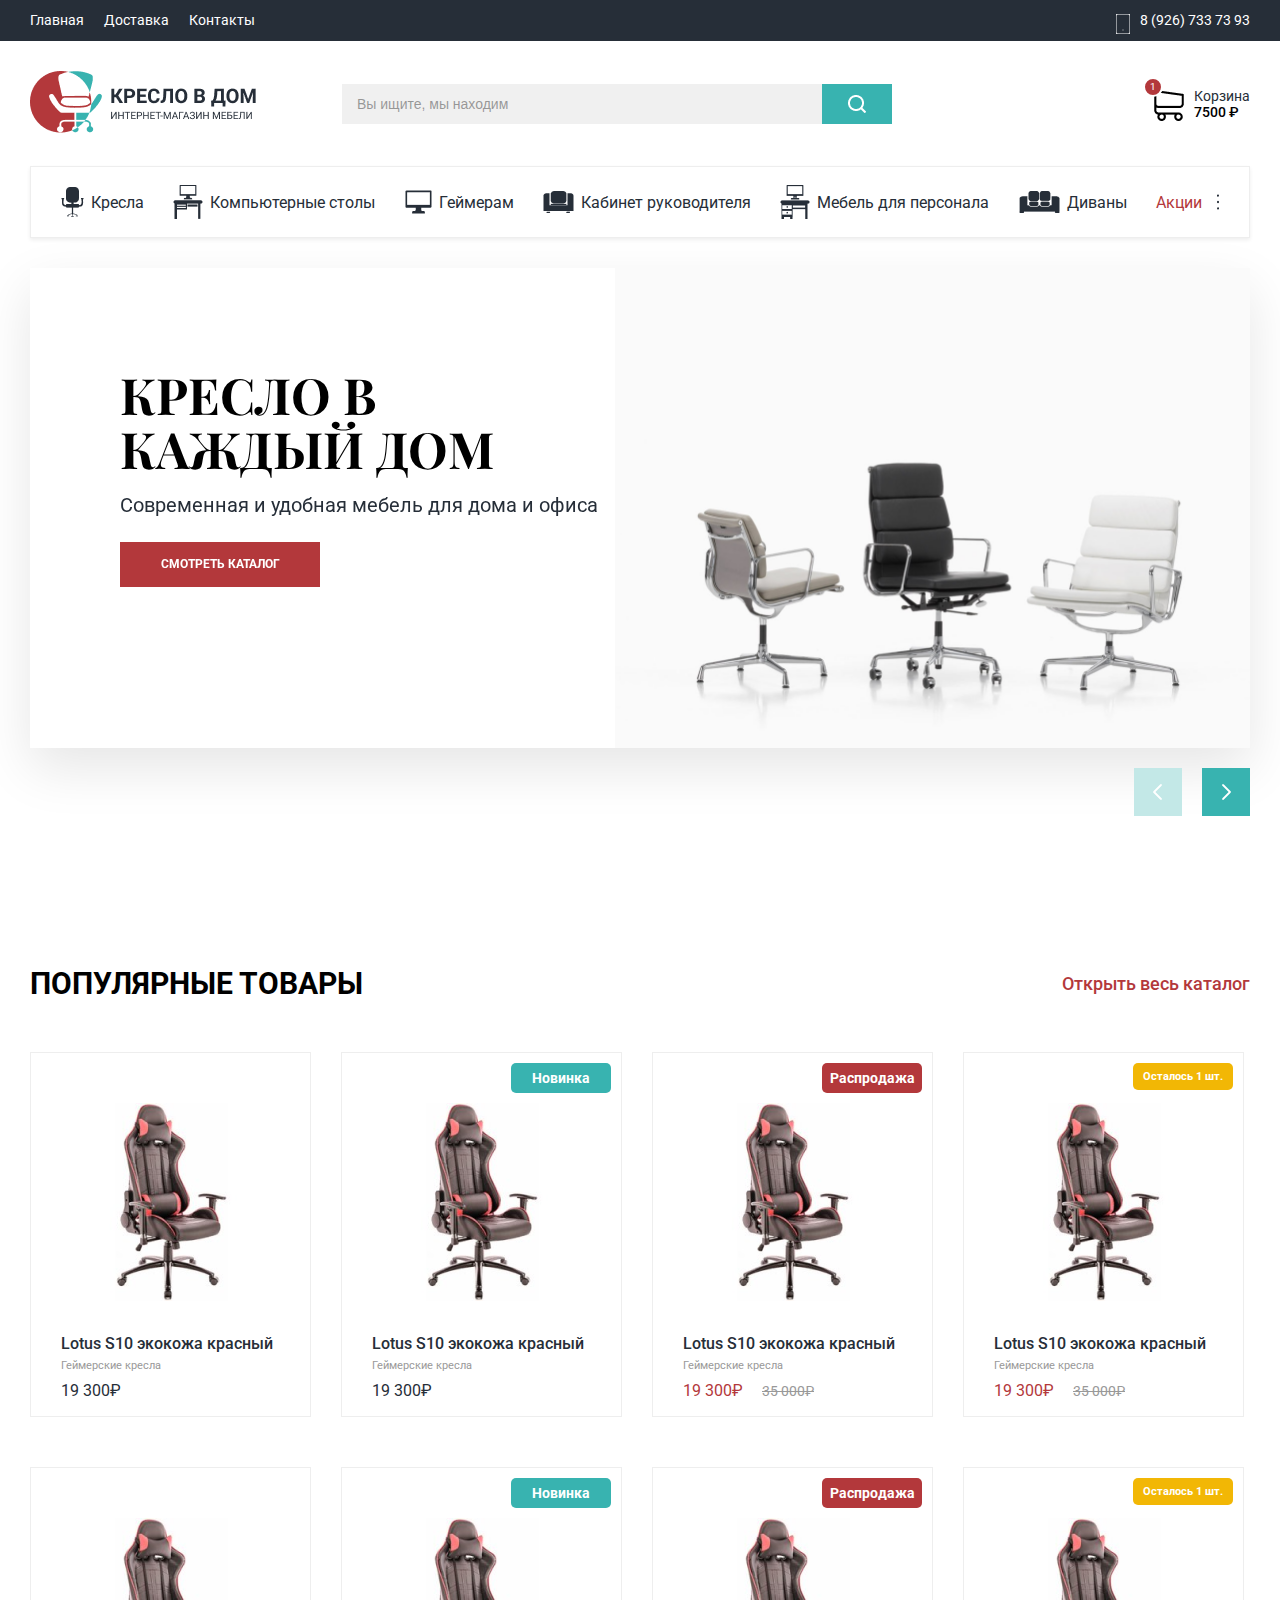
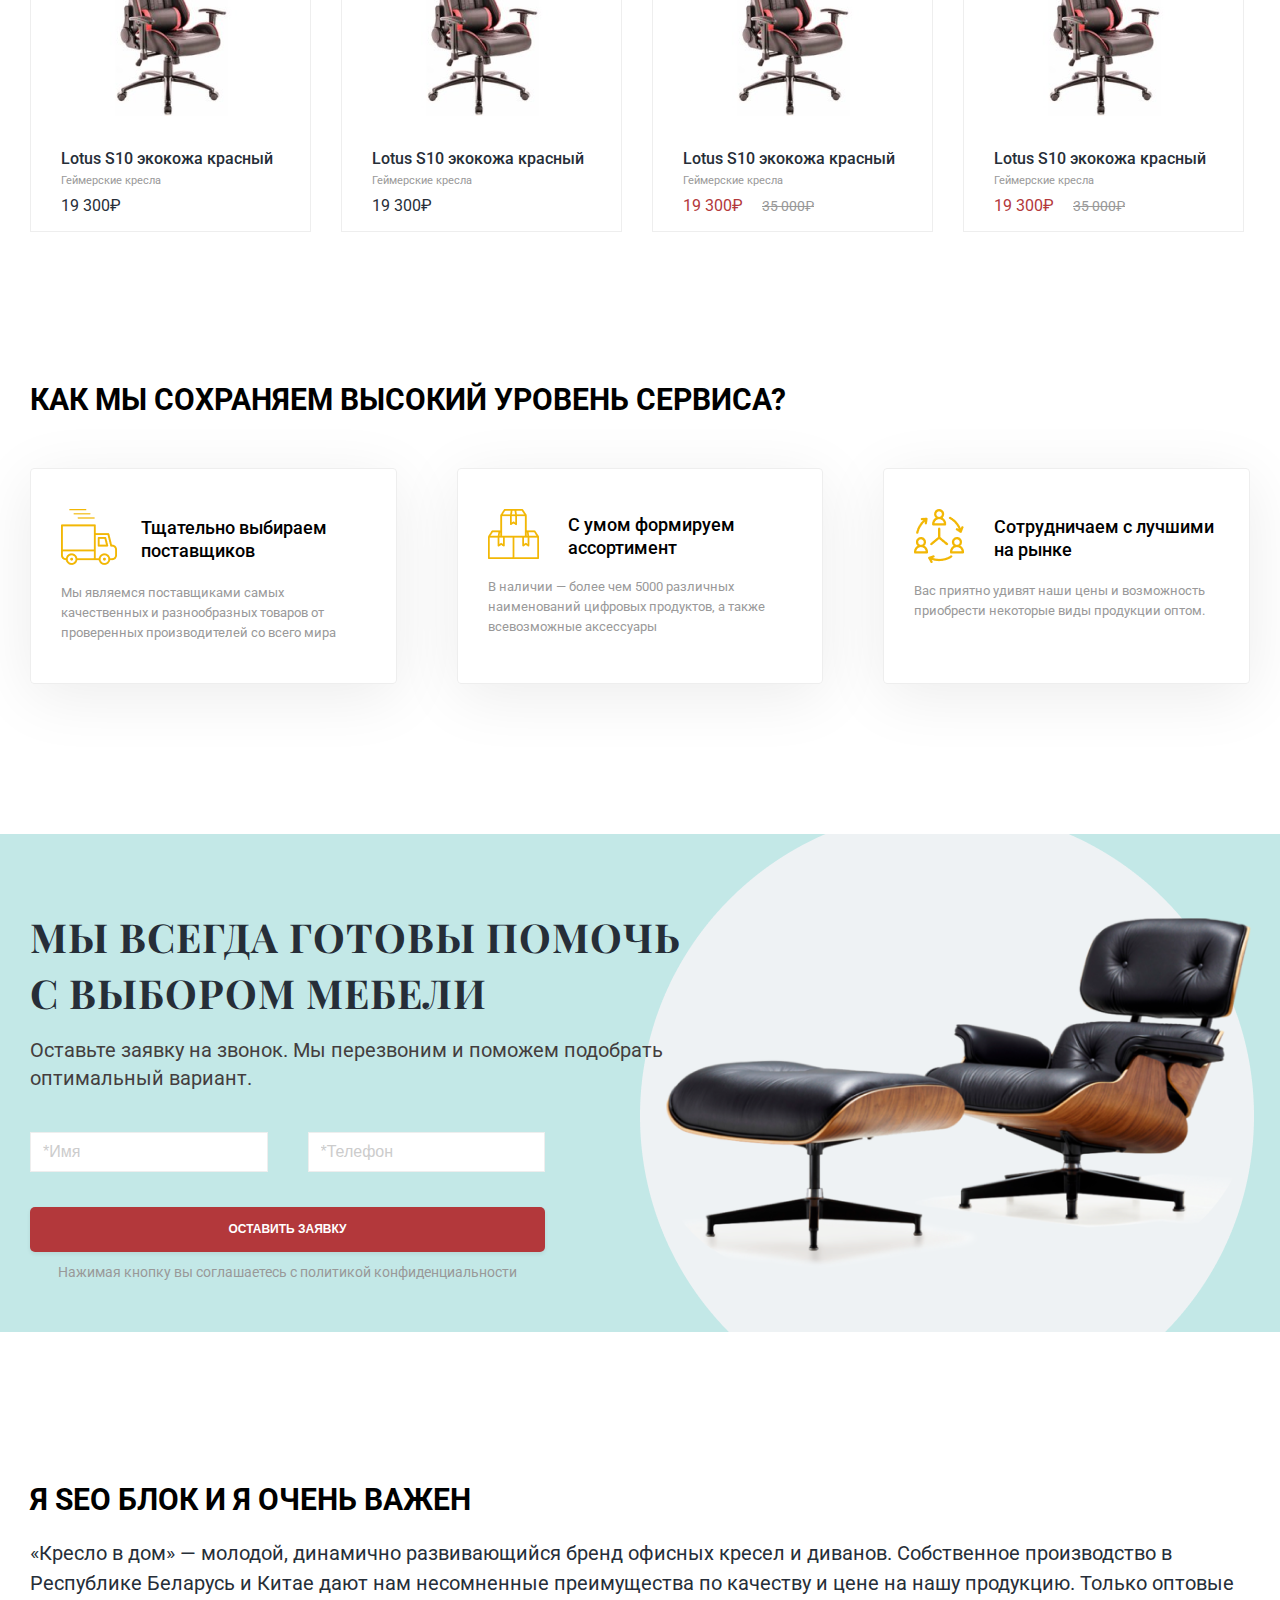
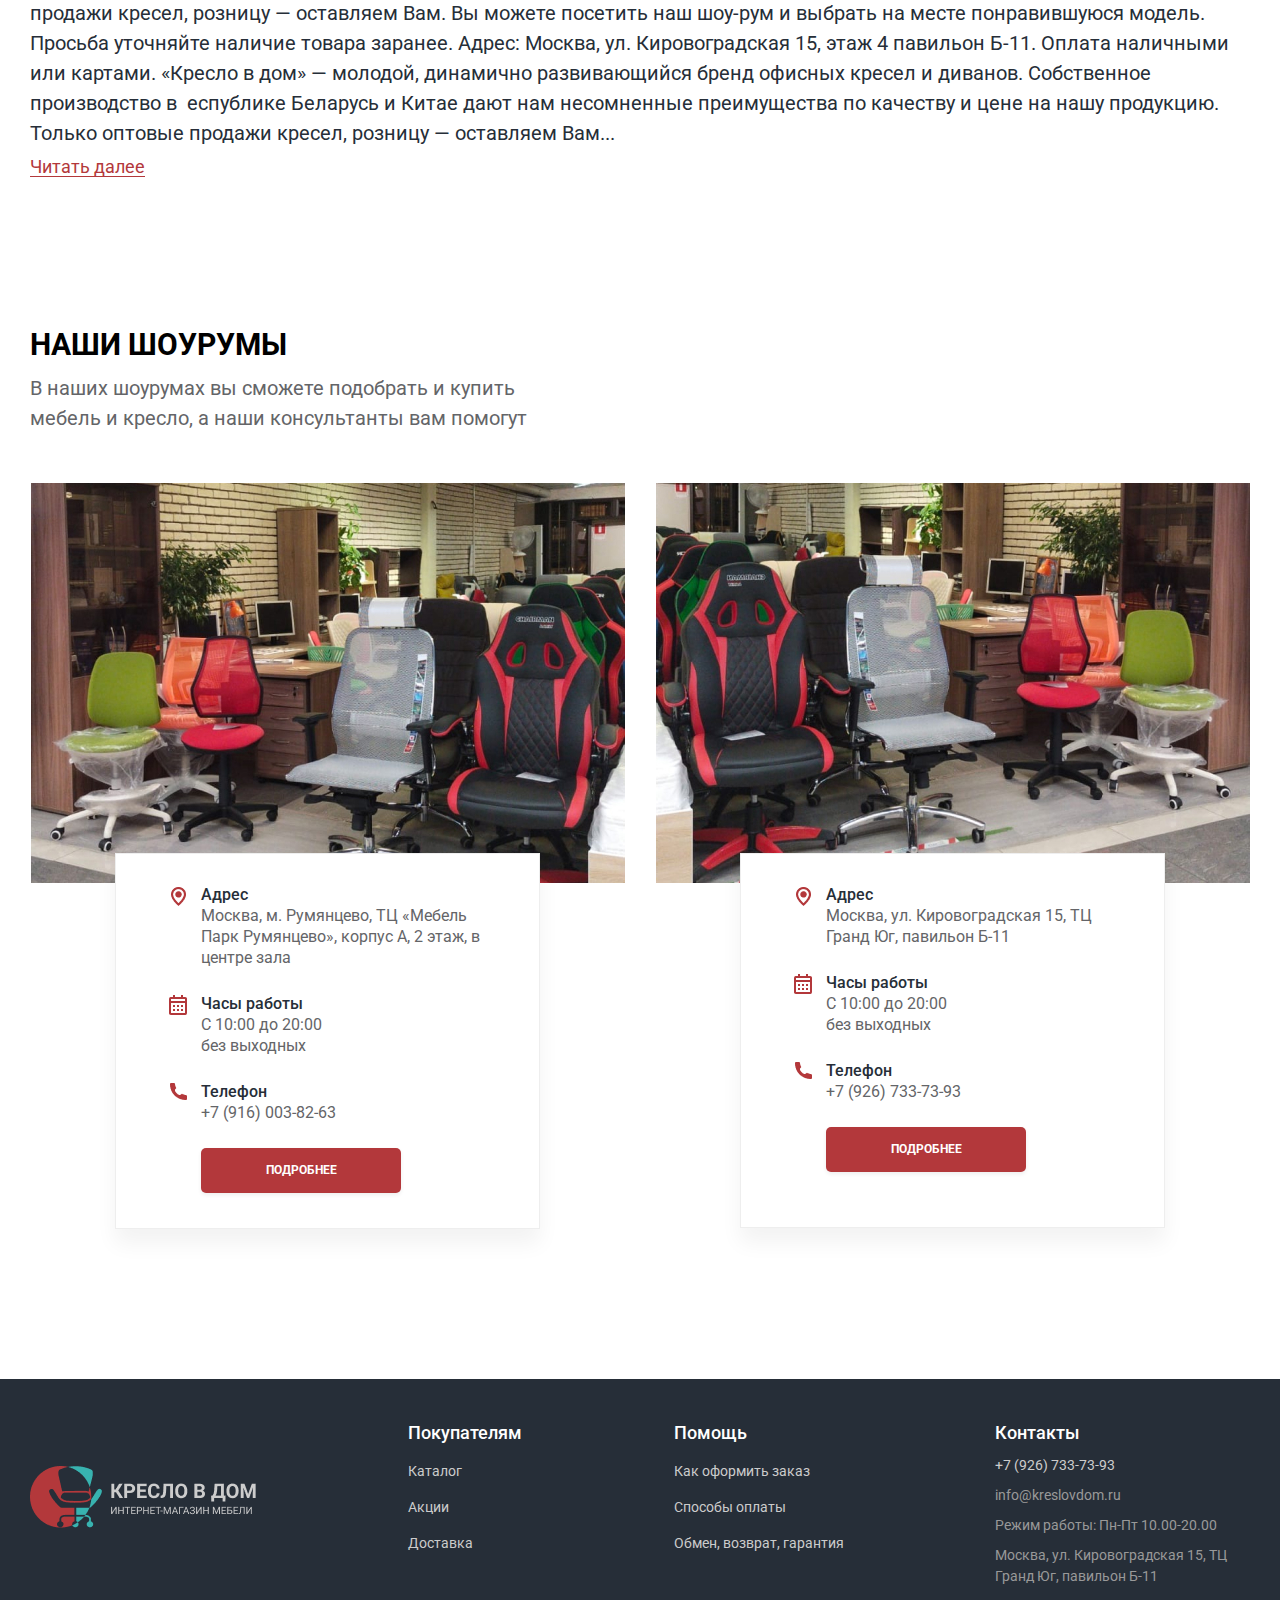
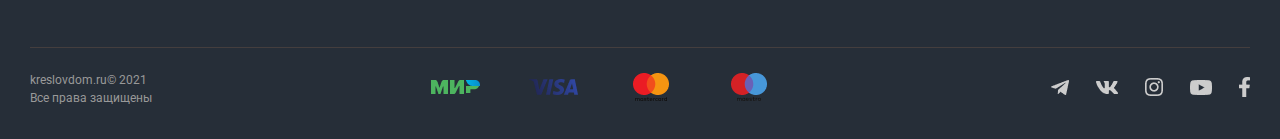
<file: html/index.html>
<!doctype html>
<html lang="ru">
<head>
    <meta charset="UTF-8">
    <meta name="viewport"
          content="width=device-width, user-scalable=no, initial-scale=1.0, maximum-scale=1.0, minimum-scale=1.0">
    <meta http-equiv="X-UA-Compatible" content="ie=edge">
    <title>Проект</title>
    <link rel="stylesheet" href="lib/slick/slick.css">
    <link rel="stylesheet" href="lib/slick/slick-theme.css">
    <link rel="stylesheet" href="lib/ui-slider/jquery-ui.css">
    <link rel="stylesheet" href="lib/form-styler/jquery.formstyler.css">
    <link rel="stylesheet" href="lib/form-styler/jquery.formstyler.theme.css">
    <link rel="stylesheet" href="css/style.css">
</head>
<body>

    <header class="top-header">
        <div class="container">
            <div class="top-header-menu">
                <ul>
                    <li><a href="#">Главная</a></li>
                    <li><a href="#">Доставка</a></li>
                    <li><a href="#">Контакты</a></li>
                </ul>
            </div>
            <div class="top-header-phone">
                <ul>
                    <li><a href="tel:89267337393">8 (926) 733 73 93</a></li>
                </ul>
            </div>
        </div>
    </header>

    <header class="bottom-header">
        <div class="container">
            <div class="logo">
                <a href="#">
                    <img src="img/header-logo.png" alt="Логотип">
                </a>
            </div>
            <div class="bottom-header-search">
                <form action="#">
                    <input type="text" placeholder="Вы ищите, мы находим">
                    <button><img src="img/search.png" alt="Поиск"></button>
                </form>
            </div>
            <div class="bottom-header-cart">
                <div class="bottom-header-cart-container">
                    <p>Корзина</p>
                    <strong>7500 ₽</strong>
                    <span>1</span>
                </div>
            </div>
        </div>
    </header>

    <nav class="cat-nav">
        <div class="container">
            <div class="cat-nav-container">
                <ul>
                    <li><a href="#"><img src="img/cat-icon-1.png" alt=""><span>Кресла</span></a></li>
                    <li><a href="#"><img src="img/cat-icon-2.png" alt=""><span>Компьютерные столы</span></a></li>
                    <li><a href="#"><img src="img/cat-icon-3.png" alt=""><span>Геймерам</span></a></li>
                    <li><a href="#"><img src="img/cat-icon-4.png" alt=""><span>Кабинет руководителя</span></a></li>
                    <li><a href="#"><img src="img/cat-icon-5.png" alt=""><span>Мебель для персонала</span></a></li>
                    <li><a href="#"><img src="img/cat-icon-6.png" alt=""><span>Диваны</span></a></li>
                    <li class="stocks"><a href="#"><span>Акции</span> <img src="img/cat-icon-7.png" alt=""></a></li>
                </ul>
            </div>
        </div>
    </nav>

    <div class="home-main">
        <div class="container">
            <div class="home-slider">
                <div class="home-slide">
                    <div class="home-slide-container">
                        <div class="home-slide-text">
                            <h2>Кресло в каждый дом</h2>
                            <p>Современная и удобная мебель для дома и офиса</p>
                            <a href="#" class="btn">Смотреть каталог</a>
                        </div>
                        <div class="home-slide-img">
                            <img src="img/slider.png" alt="">
                        </div>
                    </div>
                </div>
                <div class="home-slide">
                    <div class="home-slide-container">
                        <div class="home-slide-text">
                            <h2>Кресло в каждый дом</h2>
                            <p>Современная и удобная мебель для дома и офиса</p>
                            <a href="#" class="btn">Смотреть каталог</a>
                        </div>
                        <div class="home-slide-img">
                            <img src="img/slider.png" alt="">
                        </div>
                    </div>
                </div>
            </div>
        </div>
    </div>

    <div class="items popular-items">
        <div class="container">
            <div class="heading">
                <h2>Популярные товары</h2>
                <div class="more-link">
                    <a href="#">Открыть весь каталог</a>
                </div>
            </div>
            <div class="items-container">
                <div class="items-card">
                    <div class="items-card-container">
                        <div class="items-card-img">
                            <img src="img/product.png" alt="">
                        </div>
                        <h3>Lotus S10 экокожа красный</h3>
                        <div class="items-card-cat">
                            Геймерские кресла
                        </div>
                        <div class="items-card-price">
                            <p>19 300₽</p>
                        </div>
                        <div class="items-card-hidden">
                            <div class="items-card-size">
                                <p>Размеры</p>
                                <div class="items-card-size-container">
                                    <div class="items-card-size-column">
                                        <span>Ширина</span>
                                        <p>43 см</p>
                                    </div>
                                    <div class="items-card-size-column">
                                        <span>Глубина</span>
                                        <p>43 см</p>
                                    </div>
                                    <div class="items-card-size-column">
                                        <span>Высота</span>
                                        <p>77 см</p>
                                    </div>
                                </div>
                            </div>
                            <div class="items-card-addToCart">
                                <a href="#" class="btn">Добавить в корзину</a>
                            </div>
                        </div>
                    </div>
                </div>
                <div class="items-card new">
                    <div class="items-card-info">
                        <span>Новинка</span>
                    </div>
                    <div class="items-card-container">
                        <div class="items-card-img">
                            <img src="img/product.png" alt="">
                        </div>
                        <h3>Lotus S10 экокожа красный</h3>
                        <div class="items-card-cat">
                            Геймерские кресла
                        </div>
                        <div class="items-card-price">
                            <p>19 300₽</p>
                        </div>
                        <div class="items-card-hidden">
                            <div class="items-card-size">
                                <p>Размеры</p>
                                <div class="items-card-size-container">
                                    <div class="items-card-size-column">
                                        <span>Ширина</span>
                                        <p>43 см</p>
                                    </div>
                                    <div class="items-card-size-column">
                                        <span>Глубина</span>
                                        <p>43 см</p>
                                    </div>
                                    <div class="items-card-size-column">
                                        <span>Высота</span>
                                        <p>77 см</p>
                                    </div>
                                </div>
                            </div>
                            <div class="items-card-addToCart">
                                <a href="#" class="btn">Добавить в корзину</a>
                            </div>
                        </div>
                    </div>
                </div>
                <div class="items-card sale">
                    <div class="items-card-info">
                        <span>Распродажа</span>
                    </div>
                    <div class="items-card-container">
                        <div class="items-card-img">
                            <img src="img/product.png" alt="">
                        </div>
                        <h3>Lotus S10 экокожа красный</h3>
                        <div class="items-card-cat">
                            Геймерские кресла
                        </div>
                        <div class="items-card-price">
                            <p>19 300₽ <strike>35 000₽ </strike></p>
                        </div>
                        <div class="items-card-hidden">
                            <div class="items-card-size">
                                <p>Размеры</p>
                                <div class="items-card-size-container">
                                    <div class="items-card-size-column">
                                        <span>Ширина</span>
                                        <p>43 см</p>
                                    </div>
                                    <div class="items-card-size-column">
                                        <span>Глубина</span>
                                        <p>43 см</p>
                                    </div>
                                    <div class="items-card-size-column">
                                        <span>Высота</span>
                                        <p>77 см</p>
                                    </div>
                                </div>
                            </div>
                            <div class="items-card-addToCart">
                                <a href="#" class="btn">Добавить в корзину</a>
                            </div>
                        </div>
                    </div>
                </div>
                <div class="items-card last">
                    <div class="items-card-info">
                        <span>Осталось 1 шт.</span>
                    </div>
                    <div class="items-card-container">
                        <div class="items-card-img">
                            <img src="img/product.png" alt="">
                        </div>
                        <h3>Lotus S10 экокожа красный</h3>
                        <div class="items-card-cat">
                            Геймерские кресла
                        </div>
                        <div class="items-card-price">
                            <p>19 300₽ <strike>35 000₽ </strike></p>
                        </div>
                        <div class="items-card-hidden">
                            <div class="items-card-size">
                                <p>Размеры</p>
                                <div class="items-card-size-container">
                                    <div class="items-card-size-column">
                                        <span>Ширина</span>
                                        <p>43 см</p>
                                    </div>
                                    <div class="items-card-size-column">
                                        <span>Глубина</span>
                                        <p>43 см</p>
                                    </div>
                                    <div class="items-card-size-column">
                                        <span>Высота</span>
                                        <p>77 см</p>
                                    </div>
                                </div>
                            </div>
                            <div class="items-card-addToCart">
                                <a href="#" class="btn">Добавить в корзину</a>
                            </div>
                        </div>
                    </div>
                </div>
                <div class="items-card">
                    <div class="items-card-container">
                        <div class="items-card-img">
                            <img src="img/product.png" alt="">
                        </div>
                        <h3>Lotus S10 экокожа красный</h3>
                        <div class="items-card-cat">
                            Геймерские кресла
                        </div>
                        <div class="items-card-price">
                            <p>19 300₽</p>
                        </div>
                        <div class="items-card-hidden">
                            <div class="items-card-size">
                                <p>Размеры</p>
                                <div class="items-card-size-container">
                                    <div class="items-card-size-column">
                                        <span>Ширина</span>
                                        <p>43 см</p>
                                    </div>
                                    <div class="items-card-size-column">
                                        <span>Глубина</span>
                                        <p>43 см</p>
                                    </div>
                                    <div class="items-card-size-column">
                                        <span>Высота</span>
                                        <p>77 см</p>
                                    </div>
                                </div>
                            </div>
                            <div class="items-card-addToCart">
                                <a href="#" class="btn">Добавить в корзину</a>
                            </div>
                        </div>
                    </div>
                </div>
                <div class="items-card new">
                    <div class="items-card-info">
                        <span>Новинка</span>
                    </div>
                    <div class="items-card-container">
                        <div class="items-card-img">
                            <img src="img/product.png" alt="">
                        </div>
                        <h3>Lotus S10 экокожа красный</h3>
                        <div class="items-card-cat">
                            Геймерские кресла
                        </div>
                        <div class="items-card-price">
                            <p>19 300₽</p>
                        </div>
                        <div class="items-card-hidden">
                            <div class="items-card-size">
                                <p>Размеры</p>
                                <div class="items-card-size-container">
                                    <div class="items-card-size-column">
                                        <span>Ширина</span>
                                        <p>43 см</p>
                                    </div>
                                    <div class="items-card-size-column">
                                        <span>Глубина</span>
                                        <p>43 см</p>
                                    </div>
                                    <div class="items-card-size-column">
                                        <span>Высота</span>
                                        <p>77 см</p>
                                    </div>
                                </div>
                            </div>
                            <div class="items-card-addToCart">
                                <a href="#" class="btn">Добавить в корзину</a>
                            </div>
                        </div>
                    </div>
                </div>
                <div class="items-card sale">
                    <div class="items-card-info">
                        <span>Распродажа</span>
                    </div>
                    <div class="items-card-container">
                        <div class="items-card-img">
                            <img src="img/product.png" alt="">
                        </div>
                        <h3>Lotus S10 экокожа красный</h3>
                        <div class="items-card-cat">
                            Геймерские кресла
                        </div>
                        <div class="items-card-price">
                            <p>19 300₽ <strike>35 000₽ </strike></p>
                        </div>
                        <div class="items-card-hidden">
                            <div class="items-card-size">
                                <p>Размеры</p>
                                <div class="items-card-size-container">
                                    <div class="items-card-size-column">
                                        <span>Ширина</span>
                                        <p>43 см</p>
                                    </div>
                                    <div class="items-card-size-column">
                                        <span>Глубина</span>
                                        <p>43 см</p>
                                    </div>
                                    <div class="items-card-size-column">
                                        <span>Высота</span>
                                        <p>77 см</p>
                                    </div>
                                </div>
                            </div>
                            <div class="items-card-addToCart">
                                <a href="#" class="btn">Добавить в корзину</a>
                            </div>
                        </div>
                    </div>
                </div>
                <div class="items-card last">
                    <div class="items-card-info">
                        <span>Осталось 1 шт.</span>
                    </div>
                    <div class="items-card-container">
                        <div class="items-card-img">
                            <img src="img/product.png" alt="">
                        </div>
                        <h3>Lotus S10 экокожа красный</h3>
                        <div class="items-card-cat">
                            Геймерские кресла
                        </div>
                        <div class="items-card-price">
                            <p>19 300₽ <strike>35 000₽ </strike></p>
                        </div>
                        <div class="items-card-hidden">
                            <div class="items-card-size">
                                <p>Размеры</p>
                                <div class="items-card-size-container">
                                    <div class="items-card-size-column">
                                        <span>Ширина</span>
                                        <p>43 см</p>
                                    </div>
                                    <div class="items-card-size-column">
                                        <span>Глубина</span>
                                        <p>43 см</p>
                                    </div>
                                    <div class="items-card-size-column">
                                        <span>Высота</span>
                                        <p>77 см</p>
                                    </div>
                                </div>
                            </div>
                            <div class="items-card-addToCart">
                                <a href="#" class="btn">Добавить в корзину</a>
                            </div>
                        </div>
                    </div>
                </div>
            </div>
        </div>
    </div>

    <div class="advantages">
        <div class="container">
            <div class="heading">
                <h2>Как мы сохраняем высокий уровень сервиса?</h2>
            </div>
            <div class="advantages-container">
                <div class="advantages-card">
                    <div class="advantages-card-header">
                        <div class="advantages-card-img">
                            <img src="img/adv-1.png" alt="">
                        </div>
                        <h3>Тщательно выбираем поставщиков</h3>
                    </div>
                    <p>Мы являемся поставщиками самых качественных и разнообразных товаров от проверенных производителей со всего мира</p>
                </div>
                <div class="advantages-card">
                    <div class="advantages-card-header">
                        <div class="advantages-card-img">
                            <img src="img/adv-2.png" alt="">
                        </div>
                        <h3>С умом формируем ассортимент</h3>
                    </div>
                    <p>В наличии — более чем 5000 различных наименований цифровых продуктов, а также всевозможные аксессуары </p>
                </div>
                <div class="advantages-card">
                    <div class="advantages-card-header">
                        <div class="advantages-card-img">
                            <img src="img/adv-3.png" alt="">
                        </div>
                        <h3>Сотрудничаем с лучшими на рынке</h3>
                    </div>
                    <p>Вас приятно удивят наши цены и возможность приобрести некоторые виды продукции оптом. </p>
                </div>
            </div>
        </div>
    </div>

    <div class="contact-form">
        <div class="container">
            <div class="contact-form-container">
                <div class="contact-form-heading">
                    <h2>МЫ всегда готовы помочь с выбором мебели</h2>
                    <p>Оставьте заявку на звонок. Мы перезвоним и поможем подобрать оптимальный вариант.</p>
                </div>
                <form action="#">
                    <p>
                        <span>
                            <input type="text" placeholder="*Имя">
                        </span>
                        <span>
                            <input type="text" placeholder="*Телефон">
                        </span>
                    </p>
                    <input type="submit" class="btn" value="Оставить заявку">
                    <div class="warning">
                        Нажимая кнопку вы соглашаетесь с политикой конфиденциальности
                    </div>
                </form>
            </div>
        </div>
    </div>

    <div class="text-block">
        <div class="container">
            <div class="heading">
                <h2>Я seo блок и я очень важен </h2>
            </div>
            <p>«Кресло в дом» — молодой, динамично развивающийся бренд офисных кресел и диванов. Собственное производство в Республике Беларусь и Китае дают нам несомненные преимущества по качеству и цене на нашу продукцию. Только оптовые продажи кресел, розницу — оставляем Вам. Вы можете посетить наш шоу-рум и выбрать на месте понравившуюся модель. Просьба уточняйте наличие товара заранее. Адрес: Москва, ул. Кировоградская 15, этаж 4 павильон Б-11. Оплата наличными или картами. «Кресло в дом» — молодой, динамично развивающийся бренд офисных кресел и диванов. Собственное производство в  еспублике Беларусь и Китае дают нам несомненные преимущества по качеству и цене на нашу продукцию. Только оптовые продажи кресел, розницу — оставляем Вам...</p>
            <a href="#">Читать далее</a>
        </div>
    </div>

    <div class="our-location">
        <div class="container">
            <div class="heading">
                <h2>Наши шоурумы</h2>
                <p>В наших шоурумах вы сможете подобрать и купить мебель и кресло, а наши консультанты вам помогут</p>
            </div>
            <div class="our-location-container">
                <div class="our-location-column">
                    <div class="our-location-img" style="background: url(img/location-1.jpg) no-repeat center center">
                        <img src="img/location-1.jpg" alt="">
                    </div>
                    <div class="our-location-contact">
                        <div class="our-location-block map">
                            <p><strong>Адрес</strong></p>
                            <p>Москва, м. Румянцево, ТЦ «Мебель Парк Румянцево», корпус А, 2 этаж, в центре зала</p>
                        </div>
                        <div class="our-location-block work-time">
                            <p><strong>Часы работы</strong></p>
                            <p>С 10:00 до 20:00</p>
                            <p>без выходных</p>
                        </div>
                        <div class="our-location-block phone">
                            <p><strong>Телефон</strong></p>
                            <ul>
                                <li><a href="tel:+79160038263">+7 (916) 003-82-63</a></li>
                            </ul>
                        </div>
                        <div class="our-location-block more">
                            <a href="#" class="btn">Подробнее</a>
                        </div>
                    </div>
                </div>
                <div class="our-location-column">
                    <div class="our-location-img" style="background: url(img/location-2.jpg) no-repeat center center">
                        <img src="img/location-2.jpg" alt="">
                    </div>
                    <div class="our-location-contact">
                        <div class="our-location-block map">
                            <p><strong>Адрес</strong></p>
                            <p>Москва, ул. Кировоградская 15, ТЦ Гранд Юг, павильон Б-11</p>
                        </div>
                        <div class="our-location-block work-time">
                            <p><strong>Часы работы</strong></p>
                            <p>С 10:00 до 20:00</p>
                            <p>без выходных</p>
                        </div>
                        <div class="our-location-block phone">
                            <p><strong>Телефон</strong></p>
                            <ul>
                                <li><a href="tel:+79267337393">+7 (926) 733-73-93</a></li>
                            </ul>
                        </div>
                        <div class="our-location-block more">
                            <a href="#" class="btn">Подробнее</a>
                        </div>
                    </div>
                </div>
            </div>
        </div>
    </div>

    <footer class="main-footer">
        <div class="container">
            <div class="main-footer-top">
                <div class="logo">
                    <img src="img/footer_logo.png" alt="">
                </div>
                <div class="main-footer-menu">
                    <div class="main-footer-heading">
                        <h3>Покупателям</h3>
                    </div>
                    <ul>
                        <li><a href="#">Каталог</a></li>
                        <li><a href="#">Акции</a></li>
                        <li><a href="#">Доставка</a></li>
                    </ul>
                </div>
                <div class="main-footer-menu">
                    <div class="main-footer-heading">
                        <h3>Помощь</h3>
                    </div>
                    <ul>
                        <li><a href="#">Как оформить заказ</a></li>
                        <li><a href="#">Способы оплаты</a></li>
                        <li><a href="#">Обмен, возврат, гарантия</a></li>
                    </ul>
                </div>
                <div class="main-footer-contact">
                    <div class="main-footer-heading">
                        <h3>Контакты</h3>
                    </div>
                    <ul>
                        <li><a href="tel:+79267337393">+7 (926) 733-73-93</a></li>
                        <li>info@kreslovdom.ru</li>
                        <li>Режим работы: Пн-Пт 10.00-20.00</li>
                        <li>Москва, ул. Кировоградская 15, ТЦ Гранд Юг, павильон Б-11</li>
                    </ul>
                </div>
            </div>
            <div class="main-footer-bottom">
                <div class="copy">
                    <p>kreslovdom.ru© 2021<br>
                        Все права защищены </p>
                </div>
                <ul class="payment">
                    <li><img src="img/mir.png" alt=""></li>
                    <li><img src="img/visa.png" alt=""></li>
                    <li><img src="img/mastercard.png" alt=""></li>
                    <li><img src="img/maestro.png" alt=""></li>
                </ul>
                <ul class="social">
                    <li><a href="#"><img src="img/telegram.png" alt=""></a></li>
                    <li><a href="#"><img src="img/vk.png" alt=""></a></li>
                    <li><a href="#"><img src="img/instagram.png" alt=""></a></li>
                    <li><a href="#"><img src="img/youtube.png" alt=""></a></li>
                    <li><a href="#"><img src="img/facebook.png" alt=""></a></li>
                </ul>
            </div>
        </div>
    </footer>

    <script src="lib/jquery/jquery.js"></script>
    <script src="lib/slick/slick.min.js"></script>
    <script src="lib/ui-slider/jquery-ui.min.js"></script>
    <script src="lib/ui-slider/jquery.ui.touch-punch.min.js"></script>
    <script src="lib/form-styler/jquery.formstyler.min.js"></script>
    <script src="js/script.js"></script>
</body>
</html>
</file>
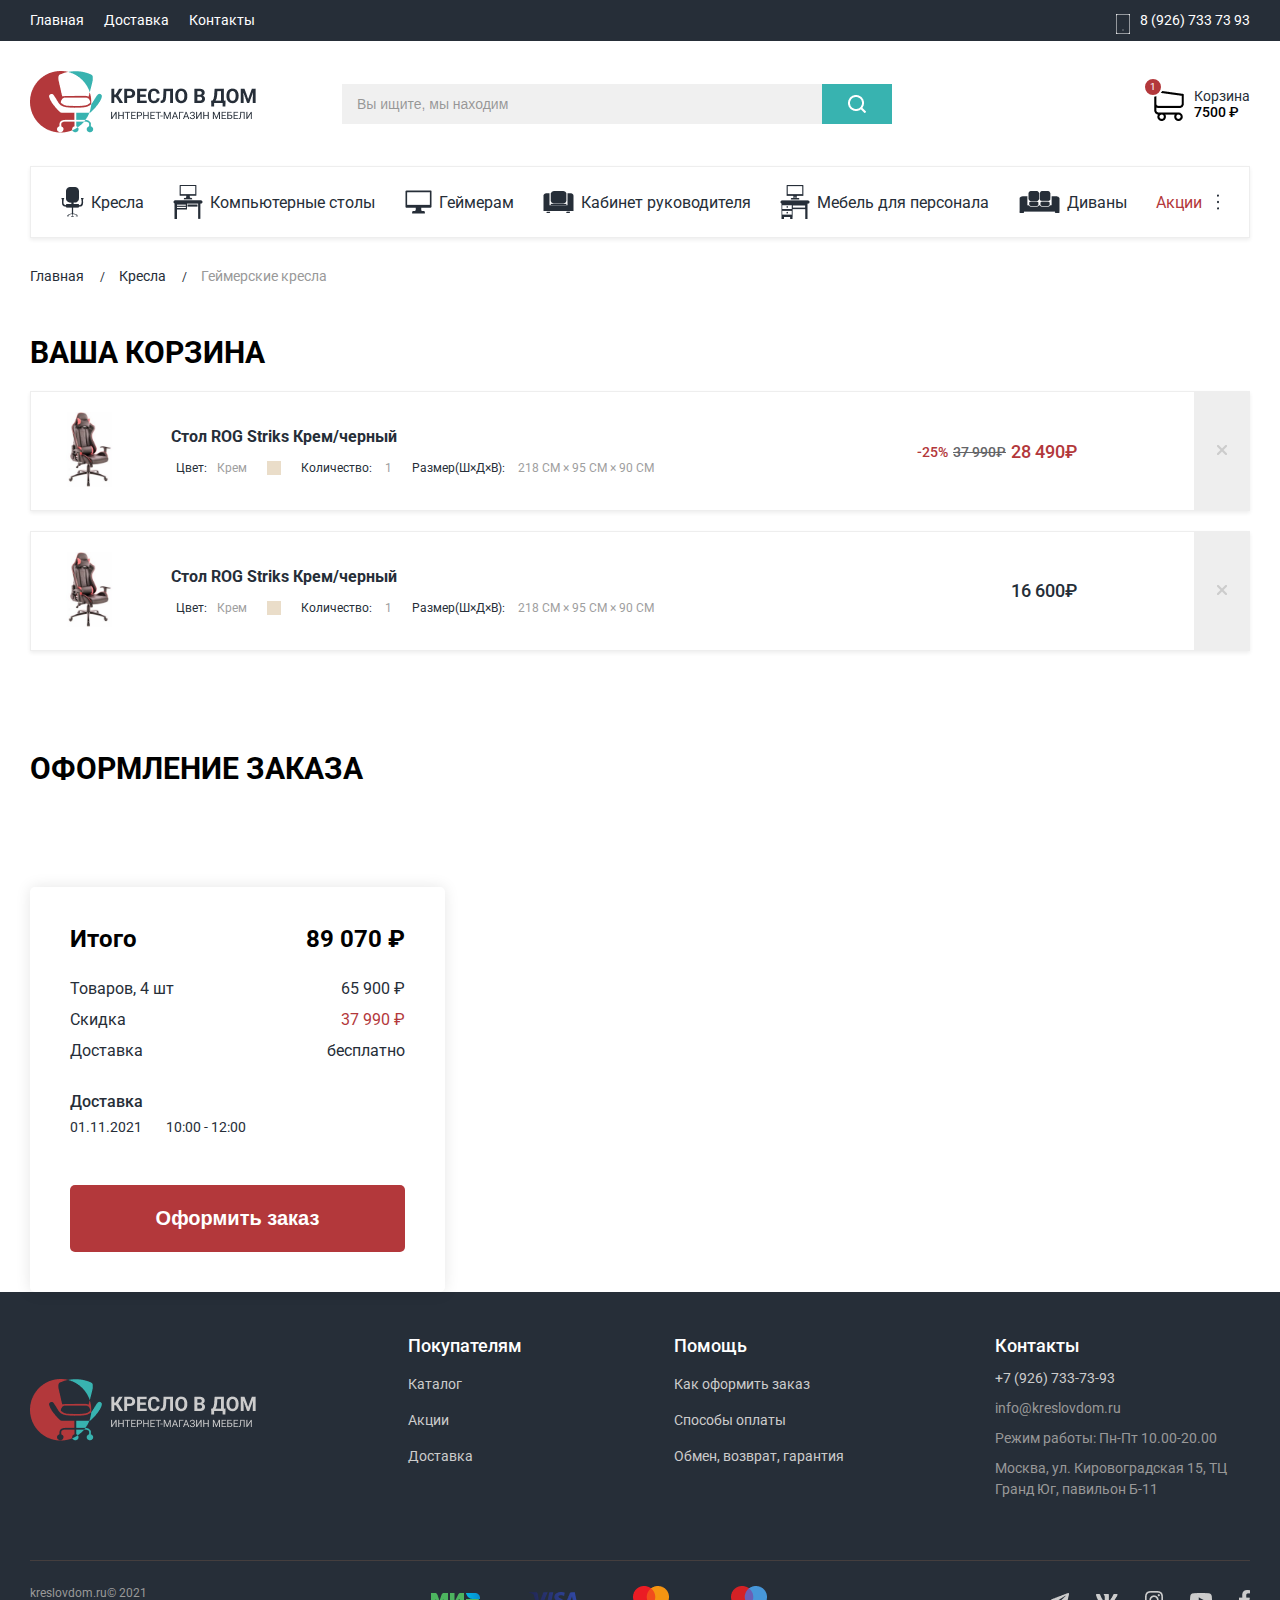
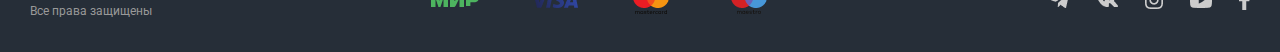
<file: html/cart.html>
<!doctype html>
<html lang="ru">
<head>
    <meta charset="UTF-8">
    <meta name="viewport"
          content="width=device-width, user-scalable=no, initial-scale=1.0, maximum-scale=1.0, minimum-scale=1.0">
    <meta http-equiv="X-UA-Compatible" content="ie=edge">
    <title>Проект</title>
    <link rel="stylesheet" href="lib/slick/slick.css">
    <link rel="stylesheet" href="lib/slick/slick-theme.css">
    <link rel="stylesheet" href="lib/ui-slider/jquery-ui.css">
    <link rel="stylesheet" href="lib/form-styler/jquery.formstyler.css">
    <link rel="stylesheet" href="lib/form-styler/jquery.formstyler.theme.css">
    <link rel="stylesheet" href="css/style.css">
</head>
<body>

<header class="top-header">
    <div class="container">
        <div class="top-header-menu">
            <ul>
                <li><a href="#">Главная</a></li>
                <li><a href="#">Доставка</a></li>
                <li><a href="#">Контакты</a></li>
            </ul>
        </div>
        <div class="top-header-phone">
            <ul>
                <li><a href="tel:89267337393">8 (926) 733 73 93</a></li>
            </ul>
        </div>
    </div>
</header>

<header class="bottom-header">
    <div class="container">
        <div class="logo">
            <a href="#">
                <img src="img/header-logo.png" alt="Логотип">
            </a>
        </div>
        <div class="bottom-header-search">
            <form action="#">
                <input type="text" placeholder="Вы ищите, мы находим">
                <button><img src="img/search.png" alt="Поиск"></button>
            </form>
        </div>
        <div class="bottom-header-cart">
            <div class="bottom-header-cart-container">
                <p>Корзина</p>
                <strong>7500 ₽</strong>
                <span>1</span>
            </div>
        </div>
    </div>
</header>

<nav class="cat-nav">
    <div class="container">
        <div class="cat-nav-container">
            <ul>
                <li><a href="#"><img src="img/cat-icon-1.png" alt=""><span>Кресла</span></a></li>
                <li><a href="#"><img src="img/cat-icon-2.png" alt=""><span>Компьютерные столы</span></a></li>
                <li><a href="#"><img src="img/cat-icon-3.png" alt=""><span>Геймерам</span></a></li>
                <li><a href="#"><img src="img/cat-icon-4.png" alt=""><span>Кабинет руководителя</span></a></li>
                <li><a href="#"><img src="img/cat-icon-5.png" alt=""><span>Мебель для персонала</span></a></li>
                <li><a href="#"><img src="img/cat-icon-6.png" alt=""><span>Диваны</span></a></li>
                <li class="stocks"><a href="#"><span>Акции</span> <img src="img/cat-icon-7.png" alt=""></a></li>
            </ul>
        </div>
    </div>
</nav>

<div class="breadcrumbs">
    <div class="container">
        <ul>
            <li><a href="#">Главная</a></li>
            <li><a href="#">Кресла</a></li>
            <li>Геймерские кресла</li>
        </ul>
    </div>
</div>

<div class="cart">
    <div class="container">
        <div class="cart-container">
            <div class="heading">
                <h2>Ваша корзина</h2>
            </div>
            <div class="cart-items">
                <div class="cart-item">
                    <div class="cart-item-img">
                        <img src="img/product.png" alt="">
                    </div>
                    <div class="cart-item-info">
                        <h3>Стол ROG Striks Крем/черный</h3>
                        <div class="cart-item-property">
                            <div class="color">
                                <p>
                                    Цвет:
                                    <span>Крем</span>
                                    <span class="color-square" style="background: #EADDC9;"></span>
                                </p>
                            </div>
                            <div class="count">
                                <p>
                                    Количество:
                                    <span>1</span>
                                </p>
                            </div>
                            <div class="size">
                                <p>
                                    Размер(Ш×Д×В):
                                    <span>218 СМ × 95 СМ × 90 СМ</span>
                                </p>
                            </div>
                        </div>
                    </div>
                    <div class="cart-item-price discount">
                        <div class="old-price">
                            <span class="percent">-25%</span>
                            <strike>37 990₽</strike>
                        </div>
                        <div class="new-price">
                            28 490₽
                        </div>
                    </div>
                    <div class="cart-item-delete">
                        <button><img src="img/delete-icon.png" alt=""></button>
                    </div>
                </div>
                <div class="cart-item">
                    <div class="cart-item-img">
                        <img src="img/product.png" alt="">
                    </div>
                    <div class="cart-item-info">
                        <h3>Стол ROG Striks Крем/черный</h3>
                        <div class="cart-item-property">
                            <div class="color">
                                <p>
                                    Цвет:
                                    <span>Крем</span>
                                    <span class="color-square" style="background: #EADDC9;"></span>
                                </p>
                            </div>
                            <div class="count">
                                <p>
                                    Количество:
                                    <span>1</span>
                                </p>
                            </div>
                            <div class="size">
                                <p>
                                    Размер(Ш×Д×В):
                                    <span>218 СМ × 95 СМ × 90 СМ</span>
                                </p>
                            </div>
                        </div>
                    </div>
                    <div class="cart-item-price">
                        16 600₽
                    </div>
                    <div class="cart-item-delete">
                        <button><img src="img/delete-icon.png" alt=""></button>
                    </div>
                </div>
            </div>
        </div>
        <div class="cart-payment">
            <div class="heading">
                <h2>Оформление заказа</h2>
            </div>
            <div class="cart-payment-container">
                <div class="cart-payment-info">
                    <div class="total">
                        <span>Итого</span>
                        <span>89 070 ₽</span>
                    </div>
                    <div class="cart-payment-info-block">
                        <span>Товаров, 4 шт</span>
                        <span>65 900 ₽</span>
                    </div>
                    <div class="cart-payment-info-block">
                        <span>Скидка</span>
                        <span class="discount-text">37 990 ₽</span>
                    </div>
                    <div class="cart-payment-info-block">
                        <span>Доставка</span>
                        <span>бесплатно</span>
                    </div>
                    <div class="cart-payment-info-delivery">
                        <p>Доставка</p>
                        <span class="date">01.11.2021</span>
                        <span class="time">10:00 - 12:00</span>
                    </div>
                    <div class="cart-payment-btn">
                        <input type="text" class="btn" value="Оформить заказ">
                    </div>
                </div>
            </div>
        </div>
    </div>
</div>

<footer class="main-footer">
    <div class="container">
        <div class="main-footer-top">
            <div class="logo">
                <img src="img/footer_logo.png" alt="">
            </div>
            <div class="main-footer-menu">
                <div class="main-footer-heading">
                    <h3>Покупателям</h3>
                </div>
                <ul>
                    <li><a href="#">Каталог</a></li>
                    <li><a href="#">Акции</a></li>
                    <li><a href="#">Доставка</a></li>
                </ul>
            </div>
            <div class="main-footer-menu">
                <div class="main-footer-heading">
                    <h3>Помощь</h3>
                </div>
                <ul>
                    <li><a href="#">Как оформить заказ</a></li>
                    <li><a href="#">Способы оплаты</a></li>
                    <li><a href="#">Обмен, возврат, гарантия</a></li>
                </ul>
            </div>
            <div class="main-footer-contact">
                <div class="main-footer-heading">
                    <h3>Контакты</h3>
                </div>
                <ul>
                    <li><a href="tel:+79267337393">+7 (926) 733-73-93</a></li>
                    <li>info@kreslovdom.ru</li>
                    <li>Режим работы: Пн-Пт 10.00-20.00</li>
                    <li>Москва, ул. Кировоградская 15, ТЦ Гранд Юг, павильон Б-11</li>
                </ul>
            </div>
        </div>
        <div class="main-footer-bottom">
            <div class="copy">
                <p>kreslovdom.ru© 2021<br>
                    Все права защищены </p>
            </div>
            <ul class="payment">
                <li><img src="img/mir.png" alt=""></li>
                <li><img src="img/visa.png" alt=""></li>
                <li><img src="img/mastercard.png" alt=""></li>
                <li><img src="img/maestro.png" alt=""></li>
            </ul>
            <ul class="social">
                <li><a href="#"><img src="img/telegram.png" alt=""></a></li>
                <li><a href="#"><img src="img/vk.png" alt=""></a></li>
                <li><a href="#"><img src="img/instagram.png" alt=""></a></li>
                <li><a href="#"><img src="img/youtube.png" alt=""></a></li>
                <li><a href="#"><img src="img/facebook.png" alt=""></a></li>
            </ul>
        </div>
    </div>
</footer>

<script src="lib/jquery/jquery.js"></script>
<script src="lib/slick/slick.min.js"></script>
<script src="lib/ui-slider/jquery-ui.min.js"></script>
<script src="lib/ui-slider/jquery.ui.touch-punch.min.js"></script>
<script src="lib/form-styler/jquery.formstyler.min.js"></script>
<script src="js/script.js"></script>
</body>
</html>
</file>
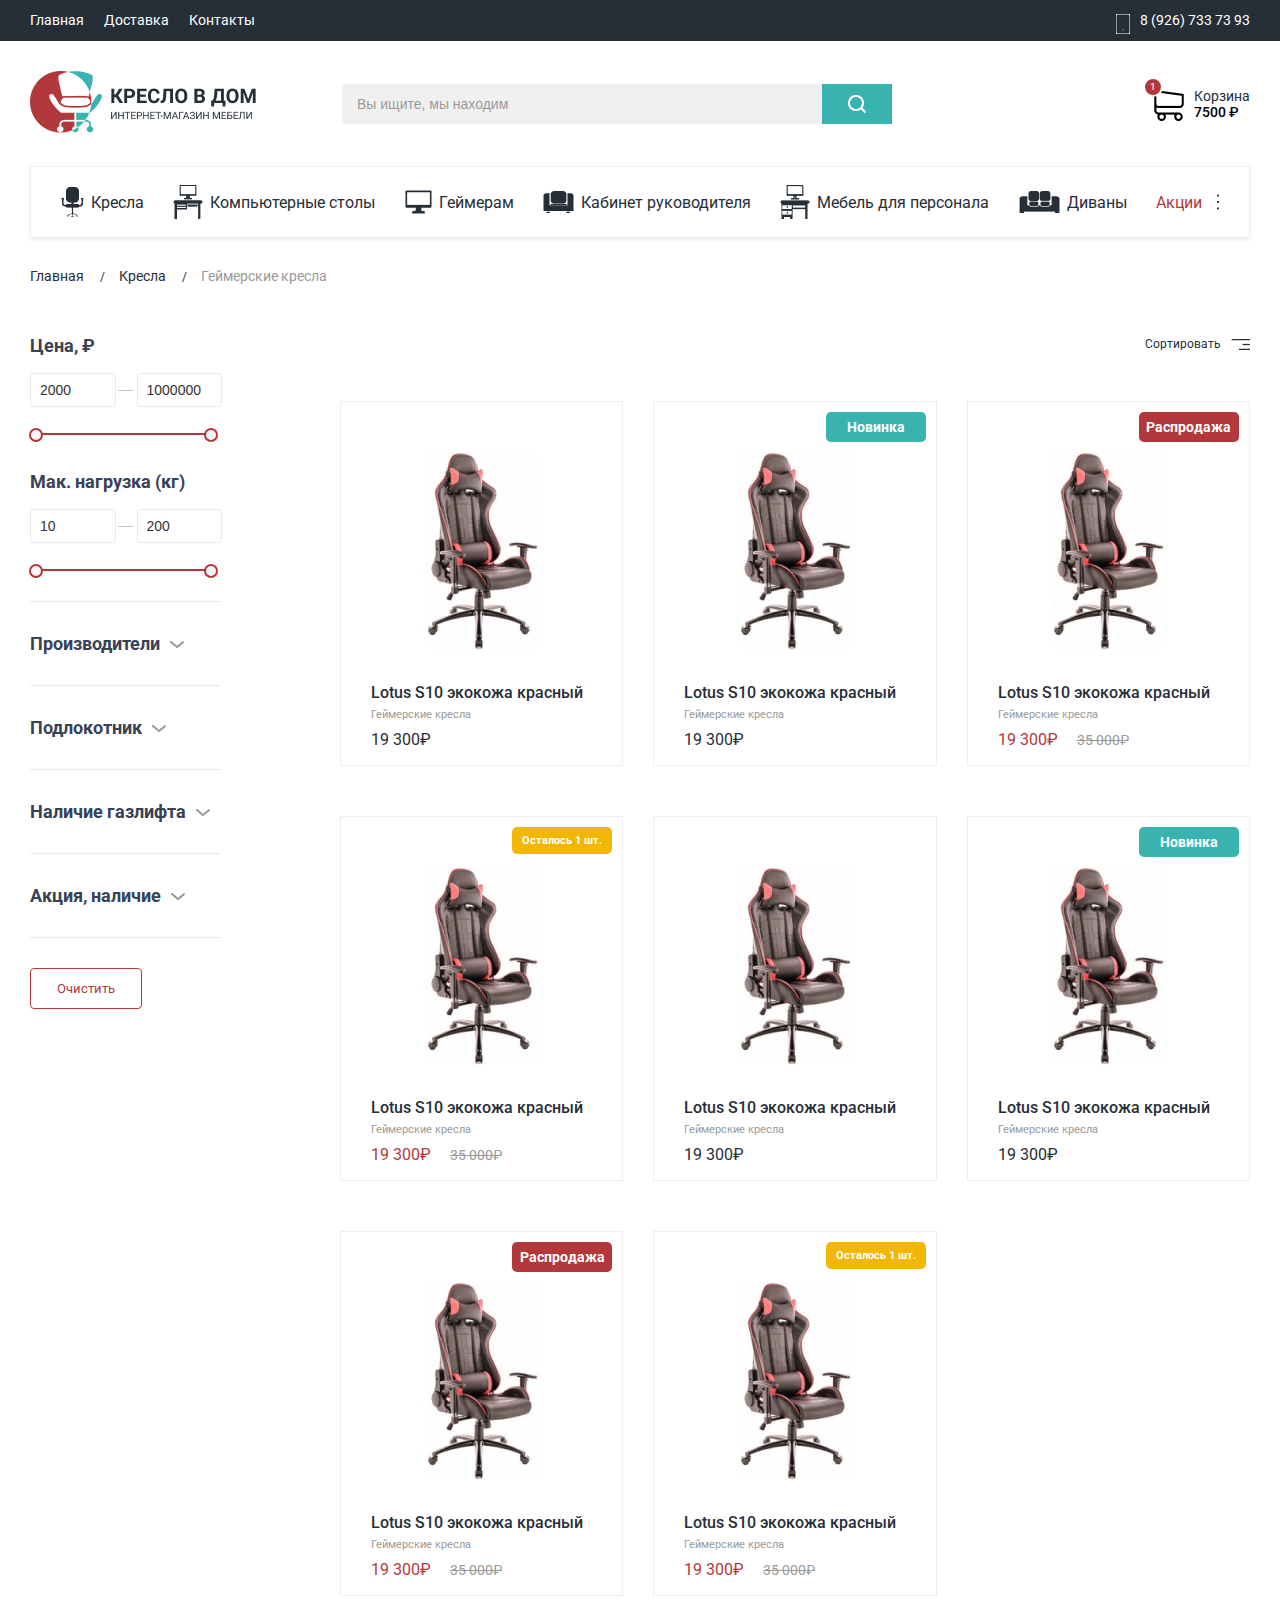
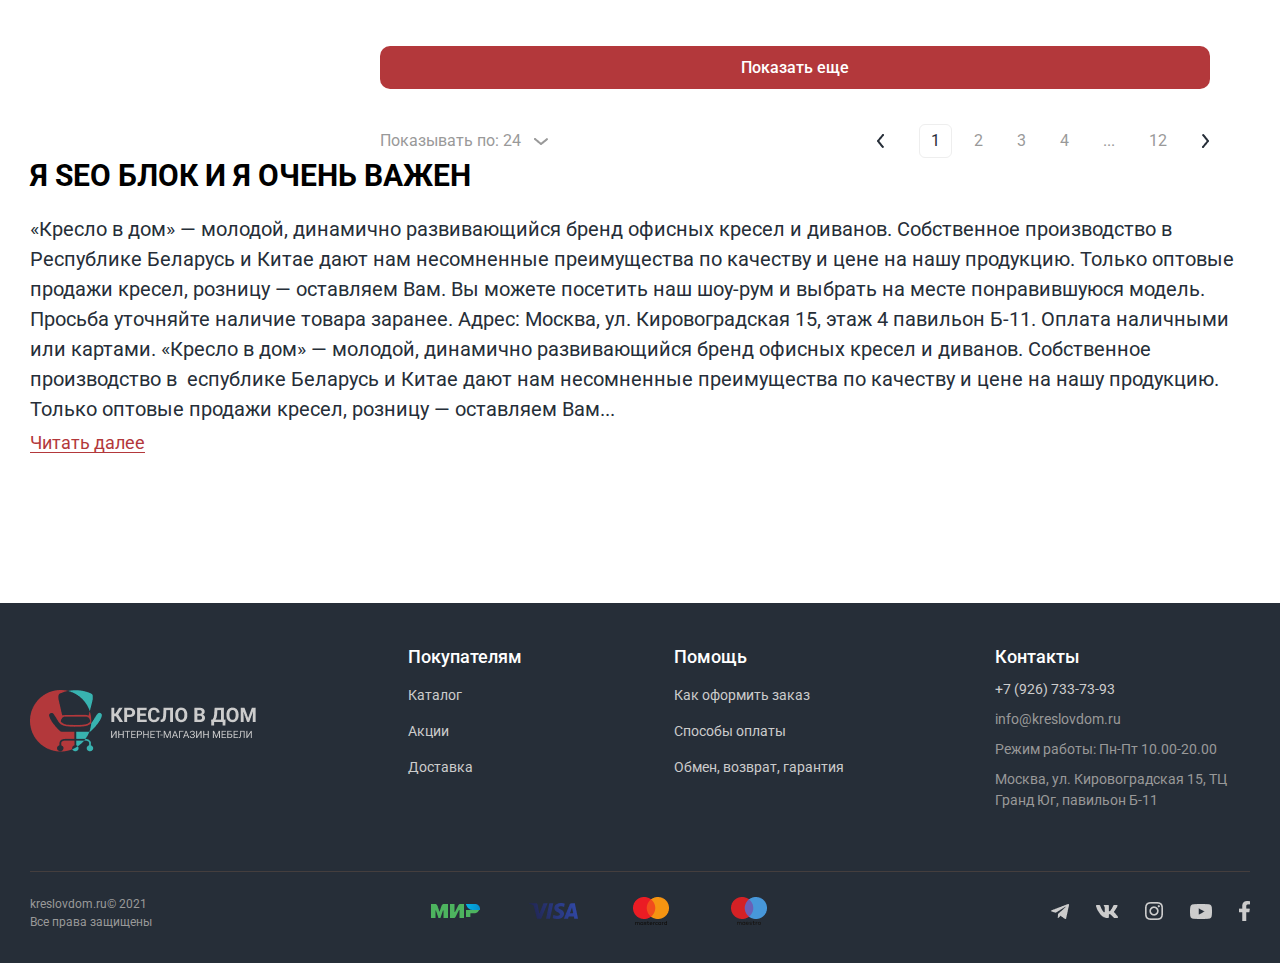
<file: html/catalog.html>
<!doctype html>
<html lang="ru">
<head>
    <meta charset="UTF-8">
    <meta name="viewport"
          content="width=device-width, user-scalable=no, initial-scale=1.0, maximum-scale=1.0, minimum-scale=1.0">
    <meta http-equiv="X-UA-Compatible" content="ie=edge">
    <title>Проект</title>
    <link rel="stylesheet" href="lib/slick/slick.css">
    <link rel="stylesheet" href="lib/slick/slick-theme.css">
    <link rel="stylesheet" href="lib/ui-slider/jquery-ui.css">
    <link rel="stylesheet" href="lib/form-styler/jquery.formstyler.css">
    <link rel="stylesheet" href="lib/form-styler/jquery.formstyler.theme.css">
    <link rel="stylesheet" href="css/style.css">
</head>
<body>

<header class="top-header">
    <div class="container">
        <div class="top-header-menu">
            <ul>
                <li><a href="#">Главная</a></li>
                <li><a href="#">Доставка</a></li>
                <li><a href="#">Контакты</a></li>
            </ul>
        </div>
        <div class="top-header-phone">
            <ul>
                <li><a href="tel:89267337393">8 (926) 733 73 93</a></li>
            </ul>
        </div>
    </div>
</header>

<header class="bottom-header">
    <div class="container">
        <div class="logo">
            <a href="#">
                <img src="img/header-logo.png" alt="Логотип">
            </a>
        </div>
        <div class="bottom-header-search">
            <form action="#">
                <input type="text" placeholder="Вы ищите, мы находим">
                <button><img src="img/search.png" alt="Поиск"></button>
            </form>
        </div>
        <div class="bottom-header-cart">
            <div class="bottom-header-cart-container">
                <p>Корзина</p>
                <strong>7500 ₽</strong>
                <span>1</span>
            </div>
        </div>
    </div>
</header>

<nav class="cat-nav">
    <div class="container">
        <div class="cat-nav-container">
            <ul>
                <li><a href="#"><img src="img/cat-icon-1.png" alt=""><span>Кресла</span></a></li>
                <li><a href="#"><img src="img/cat-icon-2.png" alt=""><span>Компьютерные столы</span></a></li>
                <li><a href="#"><img src="img/cat-icon-3.png" alt=""><span>Геймерам</span></a></li>
                <li><a href="#"><img src="img/cat-icon-4.png" alt=""><span>Кабинет руководителя</span></a></li>
                <li><a href="#"><img src="img/cat-icon-5.png" alt=""><span>Мебель для персонала</span></a></li>
                <li><a href="#"><img src="img/cat-icon-6.png" alt=""><span>Диваны</span></a></li>
                <li class="stocks"><a href="#"><span>Акции</span> <img src="img/cat-icon-7.png" alt=""></a></li>
            </ul>
        </div>
    </div>
</nav>

<div class="breadcrumbs">
    <div class="container">
        <ul>
            <li><a href="#">Главная</a></li>
            <li><a href="#">Кресла</a></li>
            <li>Геймерские кресла</li>
        </ul>
    </div>
</div>

<div class="catalog">
    <div class="container">
        <div class="catalog-container">
            <div class="catalog-sort">
                <select name="" id="catalog-sort">
                    <option disabled selected>Сортировать</option>
                    <option value="">по убыванию цены</option>
                    <option value="">по возрастанию цены</option>
                    <option value="">по популярности</option>
                </select>
            </div>
            <div class="items-container">
                <div class="items-card">
                    <div class="items-card-container">
                        <div class="items-card-img">
                            <img src="img/product.png" alt="">
                        </div>
                        <h3>Lotus S10 экокожа красный</h3>
                        <div class="items-card-cat">
                            Геймерские кресла
                        </div>
                        <div class="items-card-price">
                            <p>19 300₽</p>
                        </div>
                        <div class="items-card-hidden">
                            <div class="items-card-size">
                                <p>Размеры</p>
                                <div class="items-card-size-container">
                                    <div class="items-card-size-column">
                                        <span>Ширина</span>
                                        <p>43 см</p>
                                    </div>
                                    <div class="items-card-size-column">
                                        <span>Глубина</span>
                                        <p>43 см</p>
                                    </div>
                                    <div class="items-card-size-column">
                                        <span>Высота</span>
                                        <p>77 см</p>
                                    </div>
                                </div>
                            </div>
                            <div class="items-card-addToCart">
                                <a href="#" class="btn">Добавить в корзину</a>
                            </div>
                        </div>
                    </div>
                </div>
                <div class="items-card new">
                    <div class="items-card-info">
                        <span>Новинка</span>
                    </div>
                    <div class="items-card-container">
                        <div class="items-card-img">
                            <img src="img/product.png" alt="">
                        </div>
                        <h3>Lotus S10 экокожа красный</h3>
                        <div class="items-card-cat">
                            Геймерские кресла
                        </div>
                        <div class="items-card-price">
                            <p>19 300₽</p>
                        </div>
                        <div class="items-card-hidden">
                            <div class="items-card-size">
                                <p>Размеры</p>
                                <div class="items-card-size-container">
                                    <div class="items-card-size-column">
                                        <span>Ширина</span>
                                        <p>43 см</p>
                                    </div>
                                    <div class="items-card-size-column">
                                        <span>Глубина</span>
                                        <p>43 см</p>
                                    </div>
                                    <div class="items-card-size-column">
                                        <span>Высота</span>
                                        <p>77 см</p>
                                    </div>
                                </div>
                            </div>
                            <div class="items-card-addToCart">
                                <a href="#" class="btn">Добавить в корзину</a>
                            </div>
                        </div>
                    </div>
                </div>
                <div class="items-card sale">
                    <div class="items-card-info">
                        <span>Распродажа</span>
                    </div>
                    <div class="items-card-container">
                        <div class="items-card-img">
                            <img src="img/product.png" alt="">
                        </div>
                        <h3>Lotus S10 экокожа красный</h3>
                        <div class="items-card-cat">
                            Геймерские кресла
                        </div>
                        <div class="items-card-price">
                            <p>19 300₽ <strike>35 000₽ </strike></p>
                        </div>
                        <div class="items-card-hidden">
                            <div class="items-card-size">
                                <p>Размеры</p>
                                <div class="items-card-size-container">
                                    <div class="items-card-size-column">
                                        <span>Ширина</span>
                                        <p>43 см</p>
                                    </div>
                                    <div class="items-card-size-column">
                                        <span>Глубина</span>
                                        <p>43 см</p>
                                    </div>
                                    <div class="items-card-size-column">
                                        <span>Высота</span>
                                        <p>77 см</p>
                                    </div>
                                </div>
                            </div>
                            <div class="items-card-addToCart">
                                <a href="#" class="btn">Добавить в корзину</a>
                            </div>
                        </div>
                    </div>
                </div>
                <div class="items-card last">
                    <div class="items-card-info">
                        <span>Осталось 1 шт.</span>
                    </div>
                    <div class="items-card-container">
                        <div class="items-card-img">
                            <img src="img/product.png" alt="">
                        </div>
                        <h3>Lotus S10 экокожа красный</h3>
                        <div class="items-card-cat">
                            Геймерские кресла
                        </div>
                        <div class="items-card-price">
                            <p>19 300₽ <strike>35 000₽ </strike></p>
                        </div>
                        <div class="items-card-hidden">
                            <div class="items-card-size">
                                <p>Размеры</p>
                                <div class="items-card-size-container">
                                    <div class="items-card-size-column">
                                        <span>Ширина</span>
                                        <p>43 см</p>
                                    </div>
                                    <div class="items-card-size-column">
                                        <span>Глубина</span>
                                        <p>43 см</p>
                                    </div>
                                    <div class="items-card-size-column">
                                        <span>Высота</span>
                                        <p>77 см</p>
                                    </div>
                                </div>
                            </div>
                            <div class="items-card-addToCart">
                                <a href="#" class="btn">Добавить в корзину</a>
                            </div>
                        </div>
                    </div>
                </div>
                <div class="items-card">
                    <div class="items-card-container">
                        <div class="items-card-img">
                            <img src="img/product.png" alt="">
                        </div>
                        <h3>Lotus S10 экокожа красный</h3>
                        <div class="items-card-cat">
                            Геймерские кресла
                        </div>
                        <div class="items-card-price">
                            <p>19 300₽</p>
                        </div>
                        <div class="items-card-hidden">
                            <div class="items-card-size">
                                <p>Размеры</p>
                                <div class="items-card-size-container">
                                    <div class="items-card-size-column">
                                        <span>Ширина</span>
                                        <p>43 см</p>
                                    </div>
                                    <div class="items-card-size-column">
                                        <span>Глубина</span>
                                        <p>43 см</p>
                                    </div>
                                    <div class="items-card-size-column">
                                        <span>Высота</span>
                                        <p>77 см</p>
                                    </div>
                                </div>
                            </div>
                            <div class="items-card-addToCart">
                                <a href="#" class="btn">Добавить в корзину</a>
                            </div>
                        </div>
                    </div>
                </div>
                <div class="items-card new">
                    <div class="items-card-info">
                        <span>Новинка</span>
                    </div>
                    <div class="items-card-container">
                        <div class="items-card-img">
                            <img src="img/product.png" alt="">
                        </div>
                        <h3>Lotus S10 экокожа красный</h3>
                        <div class="items-card-cat">
                            Геймерские кресла
                        </div>
                        <div class="items-card-price">
                            <p>19 300₽</p>
                        </div>
                        <div class="items-card-hidden">
                            <div class="items-card-size">
                                <p>Размеры</p>
                                <div class="items-card-size-container">
                                    <div class="items-card-size-column">
                                        <span>Ширина</span>
                                        <p>43 см</p>
                                    </div>
                                    <div class="items-card-size-column">
                                        <span>Глубина</span>
                                        <p>43 см</p>
                                    </div>
                                    <div class="items-card-size-column">
                                        <span>Высота</span>
                                        <p>77 см</p>
                                    </div>
                                </div>
                            </div>
                            <div class="items-card-addToCart">
                                <a href="#" class="btn">Добавить в корзину</a>
                            </div>
                        </div>
                    </div>
                </div>
                <div class="items-card sale">
                    <div class="items-card-info">
                        <span>Распродажа</span>
                    </div>
                    <div class="items-card-container">
                        <div class="items-card-img">
                            <img src="img/product.png" alt="">
                        </div>
                        <h3>Lotus S10 экокожа красный</h3>
                        <div class="items-card-cat">
                            Геймерские кресла
                        </div>
                        <div class="items-card-price">
                            <p>19 300₽ <strike>35 000₽ </strike></p>
                        </div>
                        <div class="items-card-hidden">
                            <div class="items-card-size">
                                <p>Размеры</p>
                                <div class="items-card-size-container">
                                    <div class="items-card-size-column">
                                        <span>Ширина</span>
                                        <p>43 см</p>
                                    </div>
                                    <div class="items-card-size-column">
                                        <span>Глубина</span>
                                        <p>43 см</p>
                                    </div>
                                    <div class="items-card-size-column">
                                        <span>Высота</span>
                                        <p>77 см</p>
                                    </div>
                                </div>
                            </div>
                            <div class="items-card-addToCart">
                                <a href="#" class="btn">Добавить в корзину</a>
                            </div>
                        </div>
                    </div>
                </div>
                <div class="items-card last">
                    <div class="items-card-info">
                        <span>Осталось 1 шт.</span>
                    </div>
                    <div class="items-card-container">
                        <div class="items-card-img">
                            <img src="img/product.png" alt="">
                        </div>
                        <h3>Lotus S10 экокожа красный</h3>
                        <div class="items-card-cat">
                            Геймерские кресла
                        </div>
                        <div class="items-card-price">
                            <p>19 300₽ <strike>35 000₽ </strike></p>
                        </div>
                        <div class="items-card-hidden">
                            <div class="items-card-size">
                                <p>Размеры</p>
                                <div class="items-card-size-container">
                                    <div class="items-card-size-column">
                                        <span>Ширина</span>
                                        <p>43 см</p>
                                    </div>
                                    <div class="items-card-size-column">
                                        <span>Глубина</span>
                                        <p>43 см</p>
                                    </div>
                                    <div class="items-card-size-column">
                                        <span>Высота</span>
                                        <p>77 см</p>
                                    </div>
                                </div>
                            </div>
                            <div class="items-card-addToCart">
                                <a href="#" class="btn">Добавить в корзину</a>
                            </div>
                        </div>
                    </div>
                </div>
            </div>
            <div class="show-more">
                <a href="#" class="btn">Показать еще</a>
            </div>
            <div class="catalog-page-nav">
                <div class="catalog-items-count">
                    <span>Показывать по: </span>
                    <select name="" id="items-count">
                        <option value="">24</option>
                        <option value="">36</option>
                        <option value="">48</option>
                    </select>
                </div>
                <ul class="page-nav">
                    <li class="prev"></li>
                    <li class="current-page">1</li>
                    <li><a href="#">2</a></li>
                    <li><a href="#">3</a></li>
                    <li><a href="#">4</a></li>
                    <li><a href="#">...</a></li>
                    <li><a href="#">12</a></li>
                    <li class="next"></li>
                </ul>
            </div>
        </div>
        <aside class="catalog-sidebar">
            <div class="catalog-sidebar-block catalog-sidebar-slider">
                <div class="catalog-sidebar-header">
                    Цена, ₽
                </div>
                <div class="catalog-sidebar-body">
                    <p>
                        <span>
                            <input type="number" name="min_price" value="2000">
                        </span>
                        <span>
                            <input type="number" name="max_price" value="1000000">
                        </span>
                    </p>
                    <div class="catalog-slider" data-max="1000000" data-min="2000" id="price-slider"></div>
                </div>
            </div>
            <div class="catalog-sidebar-block catalog-sidebar-slider">
                <div class="catalog-sidebar-header">
                    Мак. нагрузка (кг)
                </div>
                <div class="catalog-sidebar-body">
                    <p>
                        <span>
                            <input type="number" name="min_weight" value="10">
                        </span>
                        <span>
                            <input type="number" name="max_weight" value="200">
                        </span>
                    </p>
                    <div class="catalog-slider" data-max="200" data-min="10" id="weight-slider"></div>
                </div>
            </div>
            <div class="catalog-sidebar-block catalog-sidebar-checkbox">
                <div class="catalog-sidebar-header">
                    <span>Производители</span>
                </div>
                <div class="catalog-sidebar-body">
                    <div class="catalog-sidebar-row">
                        <label for="first">Gym80</label>
                        <input type="checkbox" id="first">
                    </div>
                    <div class="catalog-sidebar-row">
                        <label for="second">Gym80</label>
                        <input type="checkbox" id="second">
                    </div>
                    <div class="catalog-sidebar-row">
                        <label for="third">Gym80</label>
                        <input type="checkbox" id="third">
                    </div>
                    <div class="catalog-sidebar-row">
                        <label for="five">Gym80</label>
                        <input type="checkbox" id="five">
                    </div>
                    <div class="catalog-sidebar-row">
                        <label for="six">Gym80</label>
                        <input type="checkbox" id="six">
                    </div>
                    <div class="catalog-sidebar-row">
                        <label for="seven">Gym80</label>
                        <input type="checkbox" id="seven">
                    </div>
                    <div class="catalog-sidebar-row">
                        <label for="eight">Gym80</label>
                        <input type="checkbox" id="eight">
                    </div>
                    <div class="catalog-sidebar-row">
                        <label for="nine">Gym80</label>
                        <input type="checkbox" id="nine">
                    </div>
                    <div class="catalog-sidebar-row">
                        <label for="ten">Gym80</label>
                        <input type="checkbox" id="ten">
                    </div>
                    <div class="catalog-sidebar-row">
                        <label for="eleven">Gym80</label>
                        <input type="checkbox" id="eleven">
                    </div>
                    <div class="catalog-sidebar-row">
                        <label for="twelve">Gym80</label>
                        <input type="checkbox" id="twelve">
                    </div>
                    <div class="catalog-sidebar-row">
                        <label for="thirteen">Gym80</label>
                        <input type="checkbox" id="thirteen">
                    </div>
                    <div class="catalog-sidebar-row">
                        <label for="fourteen">Gym80</label>
                        <input type="checkbox" id="fourteen">
                    </div>
                </div>
            </div>
            <div class="catalog-sidebar-block catalog-sidebar-checkbox">
                <div class="catalog-sidebar-header">
                    <span>Подлокотник</span>
                </div>
                <div class="catalog-sidebar-body">
                    <div class="catalog-sidebar-row">
                        <label for="have">Есть</label>
                        <input type="checkbox" id="have">
                    </div>
                    <div class="catalog-sidebar-row">
                        <label for="not">Нет</label>
                        <input type="checkbox" id="not">
                    </div>
                    <div class="catalog-sidebar-row">
                        <label for="optial">Опционально</label>
                        <input type="checkbox" id="optial">
                    </div>
                </div>
            </div>
            <div class="catalog-sidebar-block catalog-sidebar-checkbox">
                <div class="catalog-sidebar-header">
                    <span>Наличие газлифта</span>
                </div>
                <div class="catalog-sidebar-body">
                    <div class="catalog-sidebar-row">
                        <label for="have1">Есть</label>
                        <input type="checkbox" id="have1">
                    </div>
                </div>
            </div>
            <div class="catalog-sidebar-block catalog-sidebar-checkbox">
                <div class="catalog-sidebar-header">
                    <span>Акция, наличие</span>
                </div>
                <div class="catalog-sidebar-body">
                    <div class="catalog-sidebar-row">
                        <label for="have1">Есть</label>
                        <input type="checkbox" id="have1">
                    </div>
                </div>
            </div>
            <div class="catalog-sidebar-block catalog-sidebar-btn">
                <div class="catalog-sidebar-body">
                    <a href="#" class="btn">Очистить</a>
                </div>
            </div>
        </aside>
    </div>
    <div class="text-block">
        <div class="container">
            <div class="heading">
                <h2>Я seo блок и я очень важен </h2>
            </div>
            <p>«Кресло в дом» — молодой, динамично развивающийся бренд офисных кресел и диванов. Собственное производство в Республике Беларусь и Китае дают нам несомненные преимущества по качеству и цене на нашу продукцию. Только оптовые продажи кресел, розницу — оставляем Вам. Вы можете посетить наш шоу-рум и выбрать на месте понравившуюся модель. Просьба уточняйте наличие товара заранее. Адрес: Москва, ул. Кировоградская 15, этаж 4 павильон Б-11. Оплата наличными или картами. «Кресло в дом» — молодой, динамично развивающийся бренд офисных кресел и диванов. Собственное производство в  еспублике Беларусь и Китае дают нам несомненные преимущества по качеству и цене на нашу продукцию. Только оптовые продажи кресел, розницу — оставляем Вам...</p>
            <a href="#">Читать далее</a>
        </div>
    </div>
</div>

<footer class="main-footer">
    <div class="container">
        <div class="main-footer-top">
            <div class="logo">
                <img src="img/footer_logo.png" alt="">
            </div>
            <div class="main-footer-menu">
                <div class="main-footer-heading">
                    <h3>Покупателям</h3>
                </div>
                <ul>
                    <li><a href="#">Каталог</a></li>
                    <li><a href="#">Акции</a></li>
                    <li><a href="#">Доставка</a></li>
                </ul>
            </div>
            <div class="main-footer-menu">
                <div class="main-footer-heading">
                    <h3>Помощь</h3>
                </div>
                <ul>
                    <li><a href="#">Как оформить заказ</a></li>
                    <li><a href="#">Способы оплаты</a></li>
                    <li><a href="#">Обмен, возврат, гарантия</a></li>
                </ul>
            </div>
            <div class="main-footer-contact">
                <div class="main-footer-heading">
                    <h3>Контакты</h3>
                </div>
                <ul>
                    <li><a href="tel:+79267337393">+7 (926) 733-73-93</a></li>
                    <li>info@kreslovdom.ru</li>
                    <li>Режим работы: Пн-Пт 10.00-20.00</li>
                    <li>Москва, ул. Кировоградская 15, ТЦ Гранд Юг, павильон Б-11</li>
                </ul>
            </div>
        </div>
        <div class="main-footer-bottom">
            <div class="copy">
                <p>kreslovdom.ru© 2021<br>
                    Все права защищены </p>
            </div>
            <ul class="payment">
                <li><img src="img/mir.png" alt=""></li>
                <li><img src="img/visa.png" alt=""></li>
                <li><img src="img/mastercard.png" alt=""></li>
                <li><img src="img/maestro.png" alt=""></li>
            </ul>
            <ul class="social">
                <li><a href="#"><img src="img/telegram.png" alt=""></a></li>
                <li><a href="#"><img src="img/vk.png" alt=""></a></li>
                <li><a href="#"><img src="img/instagram.png" alt=""></a></li>
                <li><a href="#"><img src="img/youtube.png" alt=""></a></li>
                <li><a href="#"><img src="img/facebook.png" alt=""></a></li>
            </ul>
        </div>
    </div>
</footer>

<script src="lib/jquery/jquery.js"></script>
<script src="lib/slick/slick.min.js"></script>
<script src="lib/ui-slider/jquery-ui.min.js"></script>
<script src="lib/ui-slider/jquery.ui.touch-punch.min.js"></script>
<script src="lib/form-styler/jquery.formstyler.min.js"></script>
<script src="js/script.js"></script>
</body>
</html>
</file>
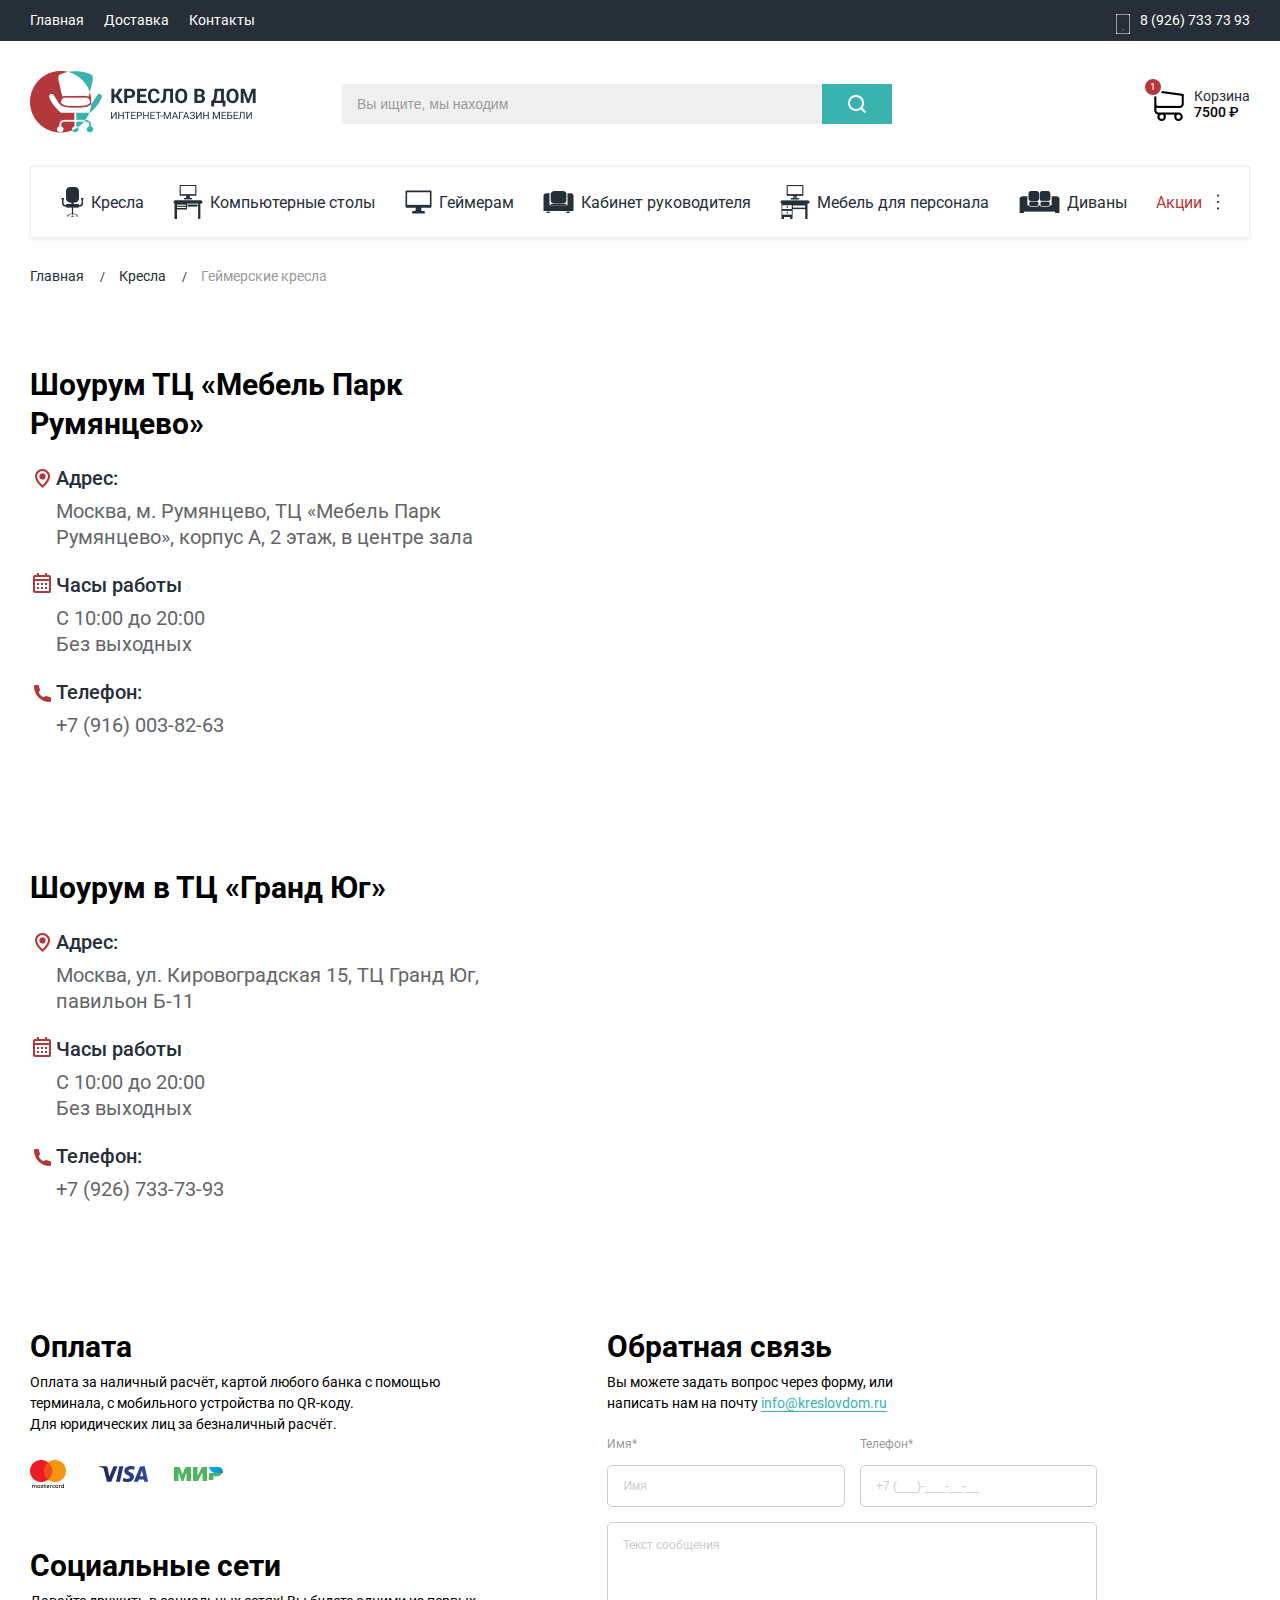
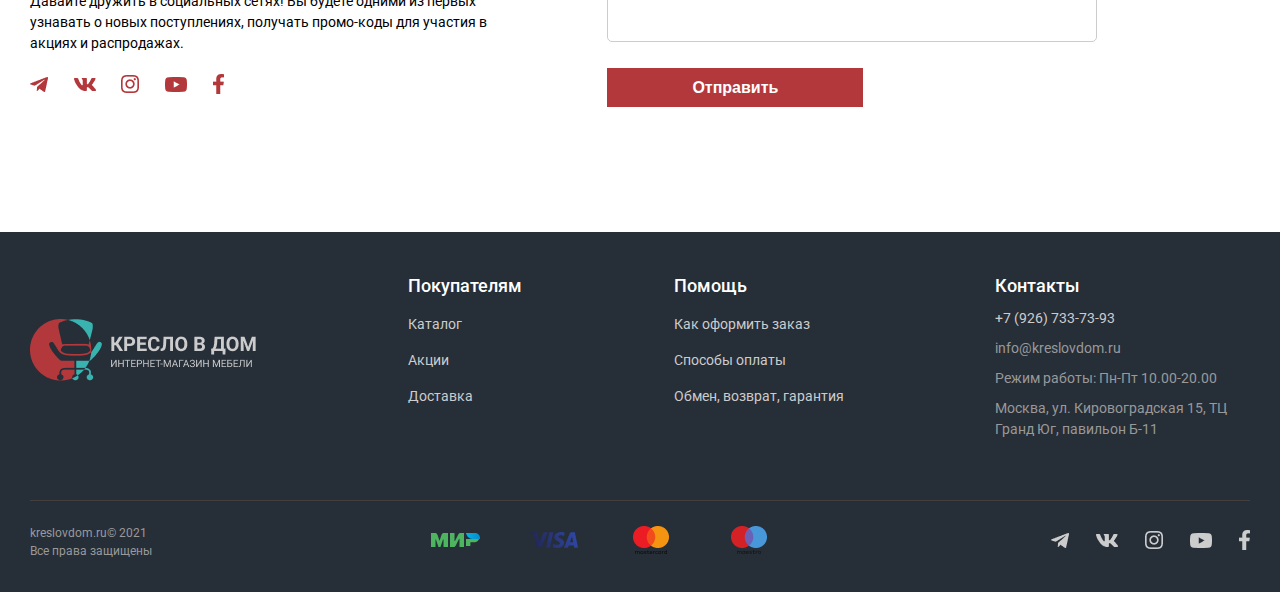
<file: html/contact.html>
<!doctype html>
<html lang="ru">
<head>
    <meta charset="UTF-8">
    <meta name="viewport"
          content="width=device-width, user-scalable=no, initial-scale=1.0, maximum-scale=1.0, minimum-scale=1.0">
    <meta http-equiv="X-UA-Compatible" content="ie=edge">
    <title>Проект</title>
    <link rel="stylesheet" href="lib/slick/slick.css">
    <link rel="stylesheet" href="lib/slick/slick-theme.css">
    <link rel="stylesheet" href="lib/ui-slider/jquery-ui.css">
    <link rel="stylesheet" href="lib/form-styler/jquery.formstyler.css">
    <link rel="stylesheet" href="lib/form-styler/jquery.formstyler.theme.css">
    <link rel="stylesheet" href="css/style.css">
</head>
<body>

<header class="top-header">
    <div class="container">
        <div class="top-header-menu">
            <ul>
                <li><a href="#">Главная</a></li>
                <li><a href="#">Доставка</a></li>
                <li><a href="#">Контакты</a></li>
            </ul>
        </div>
        <div class="top-header-phone">
            <ul>
                <li><a href="tel:89267337393">8 (926) 733 73 93</a></li>
            </ul>
        </div>
    </div>
</header>

<header class="bottom-header">
    <div class="container">
        <div class="logo">
            <a href="#">
                <img src="img/header-logo.png" alt="Логотип">
            </a>
        </div>
        <div class="bottom-header-search">
            <form action="#">
                <input type="text" placeholder="Вы ищите, мы находим">
                <button><img src="img/search.png" alt="Поиск"></button>
            </form>
        </div>
        <div class="bottom-header-cart">
            <div class="bottom-header-cart-container">
                <p>Корзина</p>
                <strong>7500 ₽</strong>
                <span>1</span>
            </div>
        </div>
    </div>
</header>

<nav class="cat-nav">
    <div class="container">
        <div class="cat-nav-container">
            <ul>
                <li><a href="#"><img src="img/cat-icon-1.png" alt=""><span>Кресла</span></a></li>
                <li><a href="#"><img src="img/cat-icon-2.png" alt=""><span>Компьютерные столы</span></a></li>
                <li><a href="#"><img src="img/cat-icon-3.png" alt=""><span>Геймерам</span></a></li>
                <li><a href="#"><img src="img/cat-icon-4.png" alt=""><span>Кабинет руководителя</span></a></li>
                <li><a href="#"><img src="img/cat-icon-5.png" alt=""><span>Мебель для персонала</span></a></li>
                <li><a href="#"><img src="img/cat-icon-6.png" alt=""><span>Диваны</span></a></li>
                <li class="stocks"><a href="#"><span>Акции</span> <img src="img/cat-icon-7.png" alt=""></a></li>
            </ul>
        </div>
    </div>
</nav>

<div class="breadcrumbs">
    <div class="container">
        <ul>
            <li><a href="#">Главная</a></li>
            <li><a href="#">Кресла</a></li>
            <li>Геймерские кресла</li>
        </ul>
    </div>
</div>

<div class="contact-page">
    <div class="container">
        <div class="contact-page-block">
            <div class="contact-page-info">
                <h2>Шоурум ТЦ «Мебель Парк Румянцево»</h2>
                <div class="address">
                    <div class="contact-page-heading">
                        Адрес:
                    </div>
                    <p>Москва, м. Румянцево, ТЦ «Мебель Парк Румянцево», корпус А, 2 этаж, в центре зала</p>
                </div>
                <div class="work-time">
                    <div class="contact-page-heading">
                        Часы работы
                    </div>
                    <p>С 10:00 до 20:00</p>
                    <p>Без выходных</p>
                </div>
                <div class="telephone">
                    <div class="contact-page-heading">
                        Телефон:
                    </div>
                    <ul>
                        <li><a href="tel:+79160038263">+7 (916) 003-82-63</a></li>
                    </ul>
                </div>
            </div>
            <div class="contact-page-map">
                <div class="contact-page-map-container">
                    <script type="text/javascript" charset="utf-8" async src="https://api-maps.yandex.ru/services/constructor/1.0/js/?um=constructor%3Ab65e065e157c5e90279264198380a14dc347bb6730d8cc11cc422c3e5c96c694&amp;width=100%25&amp;height=500&amp;lang=ru_RU&amp;scroll=true"></script>
                </div>
            </div>
        </div>
        <div class="contact-page-block">
            <div class="contact-page-info">
                <h2>Шоурум в ТЦ «Гранд Юг»</h2>
                <div class="address">
                    <div class="contact-page-heading">
                        Адрес:
                    </div>
                    <p>Москва, ул. Кировоградская 15, ТЦ Гранд Юг, павильон Б-11</p>
                </div>
                <div class="work-time">
                    <div class="contact-page-heading">
                        Часы работы
                    </div>
                    <p>С 10:00 до 20:00</p>
                    <p>Без выходных</p>
                </div>
                <div class="telephone">
                    <div class="contact-page-heading">
                        Телефон:
                    </div>
                    <ul>
                        <li><a href="tel:+79267337393">+7 (926) 733-73-93</a></li>
                    </ul>
                </div>
            </div>
            <div class="contact-page-map">
                <div class="contact-page-map-container">
                    <script type="text/javascript" charset="utf-8" async src="https://api-maps.yandex.ru/services/constructor/1.0/js/?um=constructor%3Ab65e065e157c5e90279264198380a14dc347bb6730d8cc11cc422c3e5c96c694&amp;width=100%25&amp;height=500&amp;lang=ru_RU&amp;scroll=true"></script>
                </div>
            </div>
        </div>
        <div class="contact-page-container">
            <div class="contact-page-column">
                <div class="contact-page-payment">
                    <h2>Оплата</h2>
                    <p>Оплата за наличный расчёт, картой любого банка с помощью терминала, с мобильного устройства по QR-коду.<br>
                        Для юридических лиц за безналичный расчёт.</p>
                    <ul>
                        <li><img src="img/mastercard.png" alt=""></li>
                        <li><img src="img/visa.png" alt=""></li>
                        <li><img src="img/mir.png" alt=""></li>
                    </ul>
                </div>
                <div class="contact-page-social">
                    <h2>Социальные сети</h2>
                    <p>Давайте дружить в социальных сетях! Вы будете одними из первых узнавать о новых поступлениях, получать промо-коды для участия в акциях и распродажах.</p>
                    <ul>
                        <li><a href="#"><img src="img/telegram-red.png" alt=""></a></li>
                        <li><a href="#"><img src="img/vk-red.png" alt=""></a></li>
                        <li><a href="#"><img src="img/instagram-red.png" alt=""></a></li>
                        <li><a href="#"><img src="img/youtube-red.png" alt=""></a></li>
                        <li><a href="#"><img src="img/facebook-red.png" alt=""></a></li>
                    </ul>
                </div>
            </div>
            <div class="contact-page-column">
                <h2>Обратная связь</h2>
                <p>Вы можете задать вопрос через форму, или <br> написать нам на почту <a href="mailto:info@kreslovdom.ru">info@kreslovdom.ru</a></p>
                <form action="#">
                    <p>
                        <span>
                            <label for="name">Имя*</label>
                            <input type="text" placeholder="Имя">
                        </span>
                        <span>
                            <label for="tel">Телефон*</label>
                            <input type="tel" placeholder="+7 (___)-___-__-__">
                        </span>
                    </p>
                    <p>
                        <span>
                            <textarea name="" id="" cols="30" rows="10" placeholder="Текст сообщения"></textarea>
                        </span>
                    </p>
                    <input type="submit" class="btn" value="Отправить">
                </form>
            </div>
        </div>
    </div>
</div>

<footer class="main-footer">
    <div class="container">
        <div class="main-footer-top">
            <div class="logo">
                <img src="img/footer_logo.png" alt="">
            </div>
            <div class="main-footer-menu">
                <div class="main-footer-heading">
                    <h3>Покупателям</h3>
                </div>
                <ul>
                    <li><a href="#">Каталог</a></li>
                    <li><a href="#">Акции</a></li>
                    <li><a href="#">Доставка</a></li>
                </ul>
            </div>
            <div class="main-footer-menu">
                <div class="main-footer-heading">
                    <h3>Помощь</h3>
                </div>
                <ul>
                    <li><a href="#">Как оформить заказ</a></li>
                    <li><a href="#">Способы оплаты</a></li>
                    <li><a href="#">Обмен, возврат, гарантия</a></li>
                </ul>
            </div>
            <div class="main-footer-contact">
                <div class="main-footer-heading">
                    <h3>Контакты</h3>
                </div>
                <ul>
                    <li><a href="tel:+79267337393">+7 (926) 733-73-93</a></li>
                    <li>info@kreslovdom.ru</li>
                    <li>Режим работы: Пн-Пт 10.00-20.00</li>
                    <li>Москва, ул. Кировоградская 15, ТЦ Гранд Юг, павильон Б-11</li>
                </ul>
            </div>
        </div>
        <div class="main-footer-bottom">
            <div class="copy">
                <p>kreslovdom.ru© 2021<br>
                    Все права защищены </p>
            </div>
            <ul class="payment">
                <li><img src="img/mir.png" alt=""></li>
                <li><img src="img/visa.png" alt=""></li>
                <li><img src="img/mastercard.png" alt=""></li>
                <li><img src="img/maestro.png" alt=""></li>
            </ul>
            <ul class="social">
                <li><a href="#"><img src="img/telegram.png" alt=""></a></li>
                <li><a href="#"><img src="img/vk.png" alt=""></a></li>
                <li><a href="#"><img src="img/instagram.png" alt=""></a></li>
                <li><a href="#"><img src="img/youtube.png" alt=""></a></li>
                <li><a href="#"><img src="img/facebook.png" alt=""></a></li>
            </ul>
        </div>
    </div>
</footer>

<script src="lib/jquery/jquery.js"></script>
<script src="lib/slick/slick.min.js"></script>
<script src="lib/ui-slider/jquery-ui.min.js"></script>
<script src="lib/ui-slider/jquery.ui.touch-punch.min.js"></script>
<script src="lib/form-styler/jquery.formstyler.min.js"></script>
<script src="js/script.js"></script>
</body>
</html>
</file>
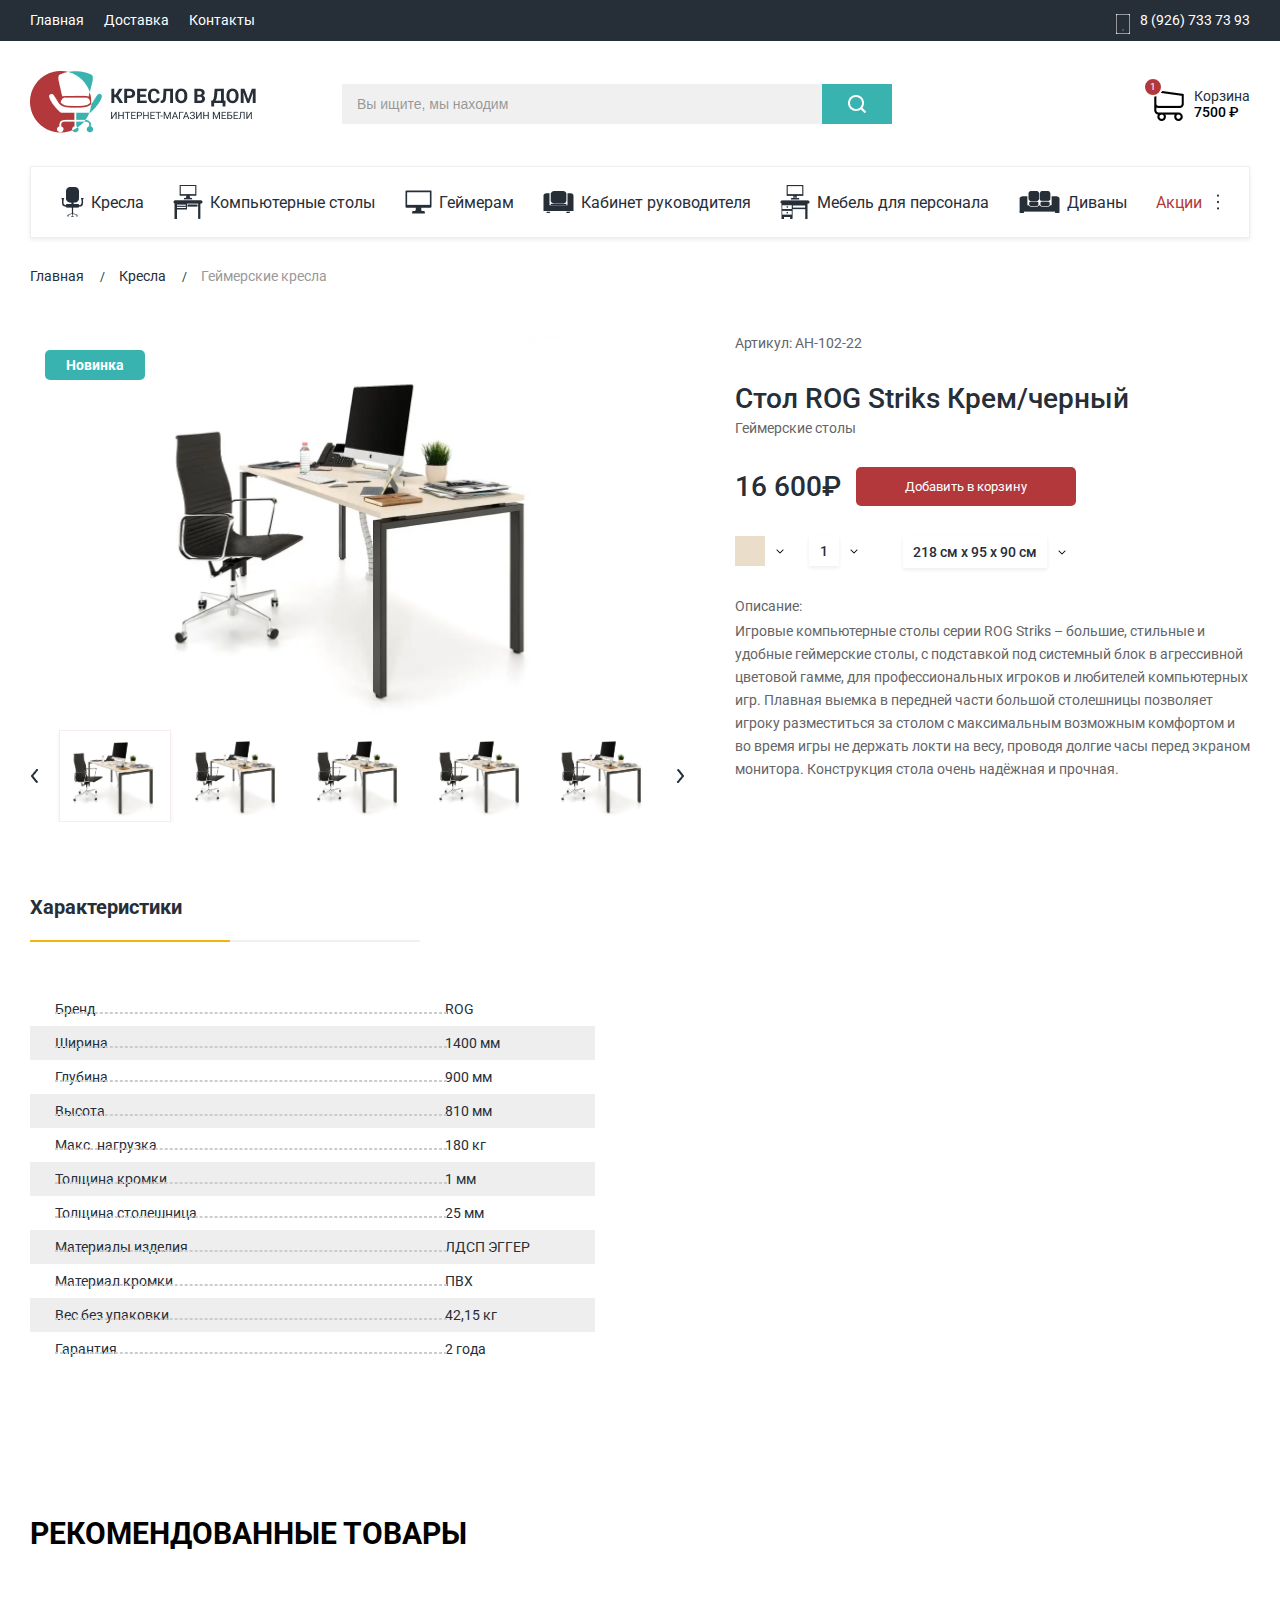
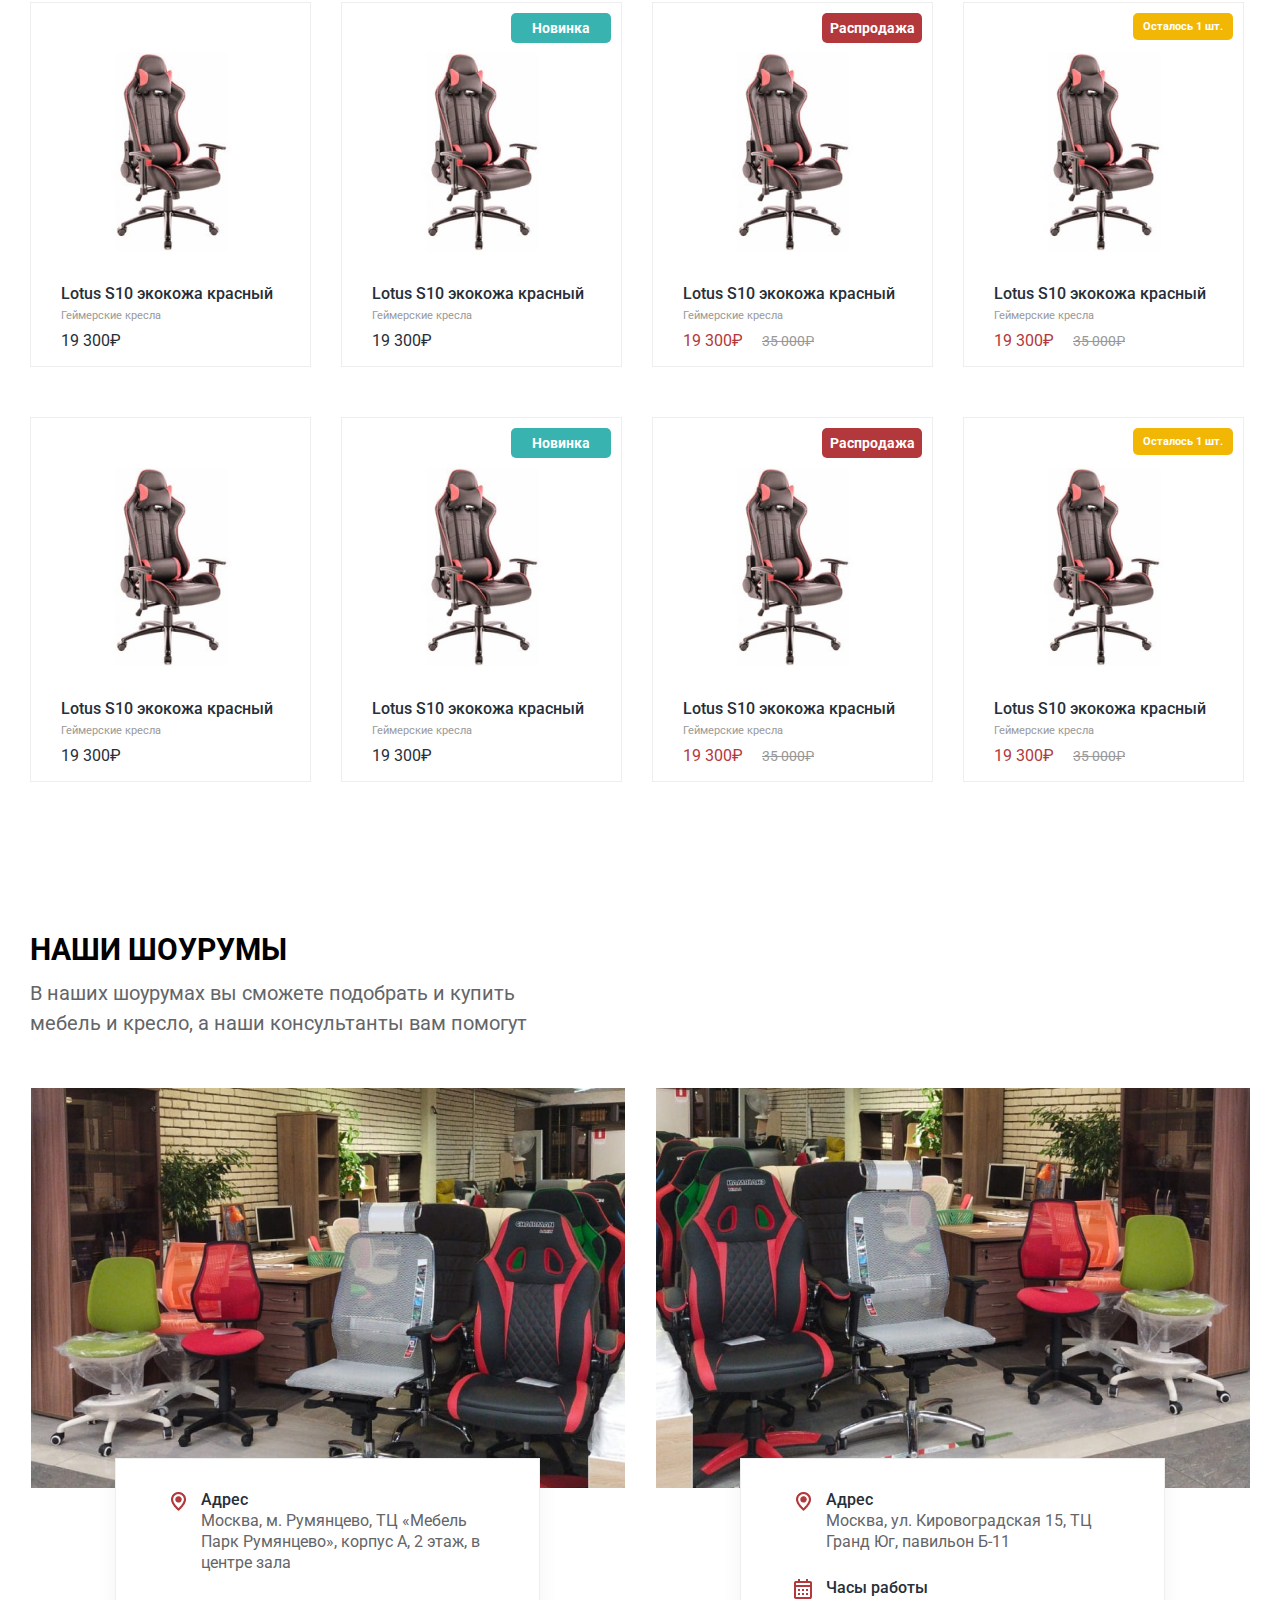
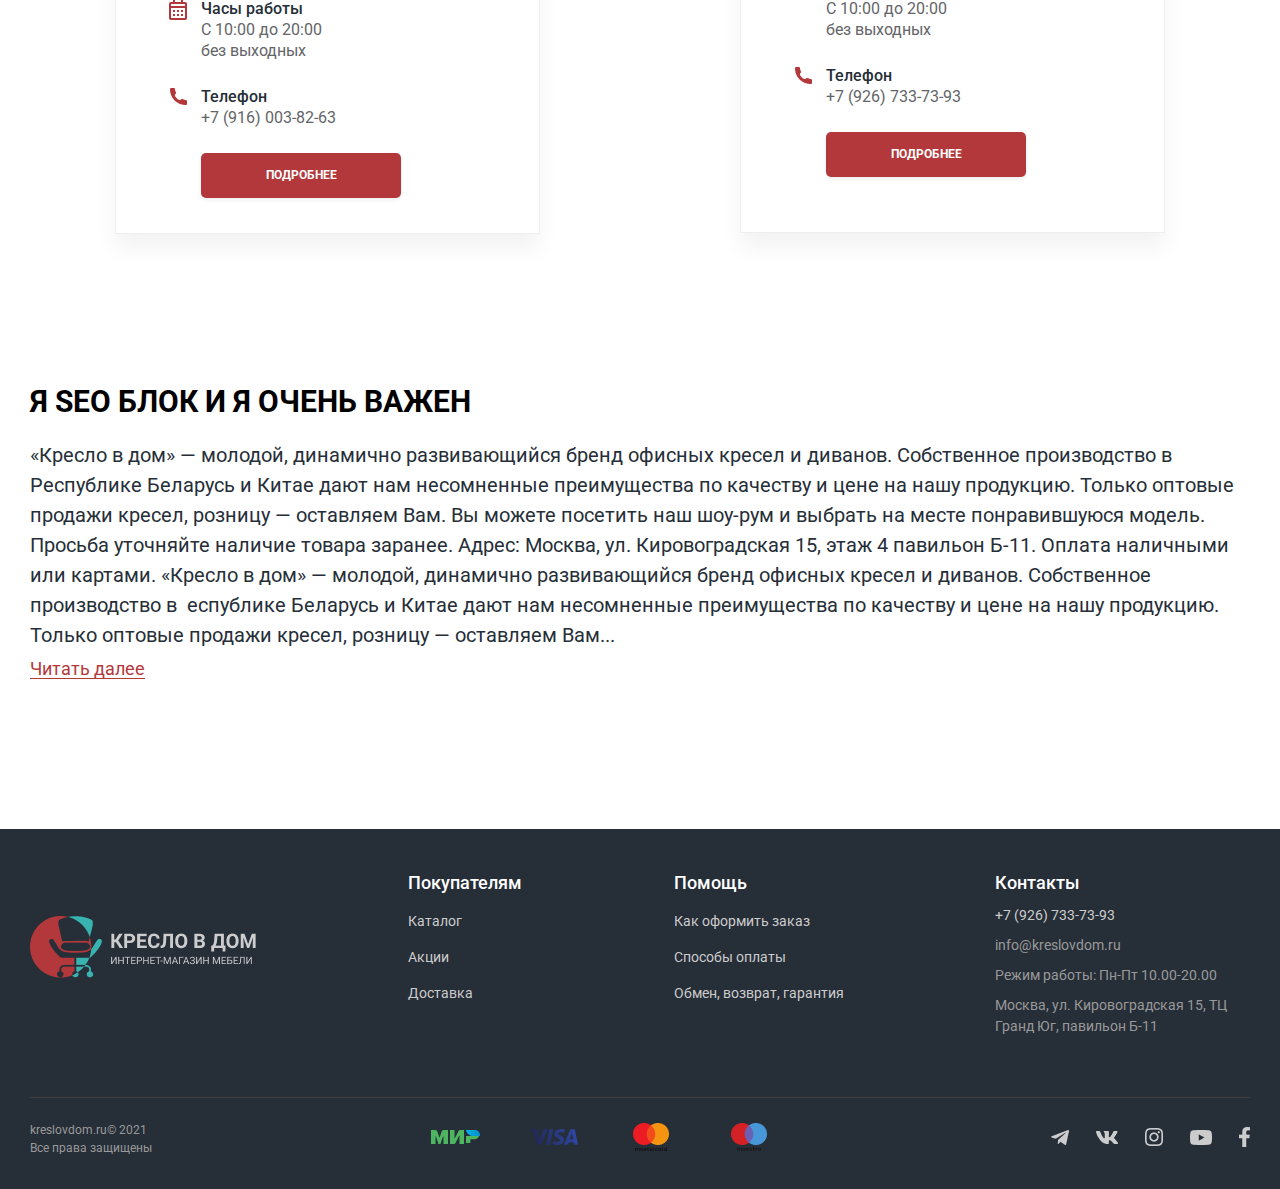
<file: html/single.html>
<!doctype html>
<html lang="ru">
<head>
    <meta charset="UTF-8">
    <meta name="viewport"
          content="width=device-width, user-scalable=no, initial-scale=1.0, maximum-scale=1.0, minimum-scale=1.0">
    <meta http-equiv="X-UA-Compatible" content="ie=edge">
    <title>Проект</title>
    <link rel="stylesheet" href="lib/slick/slick.css">
    <link rel="stylesheet" href="lib/slick/slick-theme.css">
    <link rel="stylesheet" href="lib/ui-slider/jquery-ui.css">
    <link rel="stylesheet" href="lib/form-styler/jquery.formstyler.css">
    <link rel="stylesheet" href="lib/form-styler/jquery.formstyler.theme.css">
    <link rel="stylesheet" href="css/style.css">
</head>
<body>

<header class="top-header">
    <div class="container">
        <div class="top-header-menu">
            <ul>
                <li><a href="#">Главная</a></li>
                <li><a href="#">Доставка</a></li>
                <li><a href="#">Контакты</a></li>
            </ul>
        </div>
        <div class="top-header-phone">
            <ul>
                <li><a href="tel:89267337393">8 (926) 733 73 93</a></li>
            </ul>
        </div>
    </div>
</header>

<header class="bottom-header">
    <div class="container">
        <div class="logo">
            <a href="#">
                <img src="img/header-logo.png" alt="Логотип">
            </a>
        </div>
        <div class="bottom-header-search">
            <form action="#">
                <input type="text" placeholder="Вы ищите, мы находим">
                <button><img src="img/search.png" alt="Поиск"></button>
            </form>
        </div>
        <div class="bottom-header-cart">
            <div class="bottom-header-cart-container">
                <p>Корзина</p>
                <strong>7500 ₽</strong>
                <span>1</span>
            </div>
        </div>
    </div>
</header>

<nav class="cat-nav">
    <div class="container">
        <div class="cat-nav-container">
            <ul>
                <li><a href="#"><img src="img/cat-icon-1.png" alt=""><span>Кресла</span></a></li>
                <li><a href="#"><img src="img/cat-icon-2.png" alt=""><span>Компьютерные столы</span></a></li>
                <li><a href="#"><img src="img/cat-icon-3.png" alt=""><span>Геймерам</span></a></li>
                <li><a href="#"><img src="img/cat-icon-4.png" alt=""><span>Кабинет руководителя</span></a></li>
                <li><a href="#"><img src="img/cat-icon-5.png" alt=""><span>Мебель для персонала</span></a></li>
                <li><a href="#"><img src="img/cat-icon-6.png" alt=""><span>Диваны</span></a></li>
                <li class="stocks"><a href="#"><span>Акции</span> <img src="img/cat-icon-7.png" alt=""></a></li>
            </ul>
        </div>
    </div>
</nav>

<div class="breadcrumbs">
    <div class="container">
        <ul>
            <li><a href="#">Главная</a></li>
            <li><a href="#">Кресла</a></li>
            <li>Геймерские кресла</li>
        </ul>
    </div>
</div>

<div class="single-item">
    <div class="single-item-block">
        <div class="container">
            <div class="single-item-container">
                <div class="single-item-img">
                    <div class="single-item-slider-big">
                        <div class="single-item-slide new">
                            <div class="single-item-slide-container" style="background: url(img/single-img.jpg) no-repeat center center">
                                <div class="single-item-slide-info">
                                    <span>Новинка</span>
                                </div>
                                <img src="img/single-img.jpg" alt="">
                            </div>
                        </div>
                        <div class="single-item-slide new">
                            <div class="single-item-slide-container" style="background: url(img/single-img.jpg) no-repeat center center">
                                <div class="single-item-slide-info">
                                    <span>Новинка</span>
                                </div>
                                <img src="img/single-img.jpg" alt="">
                            </div>
                        </div>
                        <div class="single-item-slide new">
                            <div class="single-item-slide-container" style="background: url(img/single-img.jpg) no-repeat center center">
                                <div class="single-item-slide-info">
                                    <span>Новинка</span>
                                </div>
                                <img src="img/single-img.jpg" alt="">
                            </div>
                        </div>
                        <div class="single-item-slide new">
                            <div class="single-item-slide-container" style="background: url(img/single-img.jpg) no-repeat center center">
                                <div class="single-item-slide-info">
                                    <span>Новинка</span>
                                </div>
                                <img src="img/single-img.jpg" alt="">
                            </div>
                        </div>
                        <div class="single-item-slide new">
                            <div class="single-item-slide-container" style="background: url(img/single-img.jpg) no-repeat center center">
                                <div class="single-item-slide-info">
                                    <span>Новинка</span>
                                </div>
                                <img src="img/single-img.jpg" alt="">
                            </div>
                        </div>
                        <div class="single-item-slide new">
                            <div class="single-item-slide-container" style="background: url(img/single-img.jpg) no-repeat center center">
                                <div class="single-item-slide-info">
                                    <span>Новинка</span>
                                </div>
                                <img src="img/single-img.jpg" alt="">
                            </div>
                        </div>
                    </div>
                    <div class="single-item-slider-small">
                        <div class="single-item-slide">
                            <div class="single-item-slide-container" style="background: url(img/single-img.jpg) no-repeat center center">
                            </div>
                        </div>
                        <div class="single-item-slide">
                            <div class="single-item-slide-container" style="background: url(img/single-img.jpg) no-repeat center center">
                            </div>
                        </div>
                        <div class="single-item-slide">
                            <div class="single-item-slide-container" style="background: url(img/single-img.jpg) no-repeat center center">
                            </div>
                        </div>
                        <div class="single-item-slide">
                            <div class="single-item-slide-container" style="background: url(img/single-img.jpg) no-repeat center center">
                            </div>
                        </div>
                        <div class="single-item-slide">
                            <div class="single-item-slide-container" style="background: url(img/single-img.jpg) no-repeat center center">
                            </div>
                        </div>
                        <div class="single-item-slide">
                            <div class="single-item-slide-container" style="background: url(img/single-img.jpg) no-repeat center center">
                            </div>
                        </div>
                    </div>
                </div>
                <div class="single-item-info">
                    <div class="article">
                        <span>Артикул: АН-102-22</span>
                    </div>
                    <h1>Стол ROG Striks Крем/черный</h1>
                    <div class="category">
                        <span>Геймерские столы</span>
                    </div>
                    <div class="single-item-price">
                        <div class="price">
                            16 600₽
                        </div>
                        <div class="addToCart">
                            <a href="#" class="btn">Добавить в корзину</a>
                        </div>
                    </div>
                    <div class="single-item-var">
                        <div class="color">
                            <select name="" id="color-var">
                                <option value="color" data-color="#EADDC9"></option>
                                <option value="black" data-color="#B3383B"></option>
                                <option value="white" data-color="#38B3B0"></option>
                            </select>
                        </div>
                        <div class="count">
                            <select name="" id="count-var">
                                <option selected value="1">1</option>
                                <option value="2">2</option>
                                <option value="3">3</option>
                            </select>
                        </div>
                        <div class="size">
                            <select name="" id="size-var">
                                <option selected value="218 x 95 см x 90 см">218 см x 95 x 90 см</option>
                                <option value="218 см x 95 x 90 см">218 x 95 см x 90 см</option>
                                <option value="218 см x 95 см x 90 см">218 см x 95 см x 90 см</option>
                            </select>
                        </div>
                    </div>
                    <div class="description">
                        <span>Описание:</span>
                        <p>Игровые компьютерные столы серии ROG Striks – большие, стильные и удобные геймерские столы, с подставкой под системный блок в агрессивной цветовой гамме, для профессиональных игроков и любителей компьютерных игр. Плавная выемка в передней части большой столешницы позволяет игроку разместиться за столом с максимальным возможным комфортом и во время игры не держать локти на весу, проводя долгие часы перед экраном монитора. Конструкция стола очень надёжная и прочная.</p>
                    </div>
                </div>
            </div>
            <div class="single-item-property">
                <h3>Характеристики</h3>
                <ul>
                    <li><span>Бренд</span> ROG</li>
                    <li><span>Ширина</span> 1400 мм</li>
                    <li><span>Глубина</span> 900 мм</li>
                    <li><span>Высота</span> 810 мм</li>
                    <li><span>Макс. нагрузка</span> 180 кг</li>
                    <li><span>Толщина кромки</span> 1 мм</li>
                    <li><span>Толщина столешница</span> 25 мм</li>
                    <li><span>Материалы изделия</span> ЛДСП ЭГГЕР</li>
                    <li><span>Материал кромки</span> ПВХ</li>
                    <li><span>Вес без упаковки</span> 42,15 кг</li>
                    <li><span>Гарантия</span> 2 года</li>
                </ul>
            </div>
        </div>
    </div>
    <div class="items">
        <div class="container">
            <div class="heading">
                <h2>Рекомендованные товары</h2>
            </div>
            <div class="items-container">
                <div class="items-card">
                    <div class="items-card-container">
                        <div class="items-card-img">
                            <img src="img/product.png" alt="">
                        </div>
                        <h3>Lotus S10 экокожа красный</h3>
                        <div class="items-card-cat">
                            Геймерские кресла
                        </div>
                        <div class="items-card-price">
                            <p>19 300₽</p>
                        </div>
                        <div class="items-card-hidden">
                            <div class="items-card-size">
                                <p>Размеры</p>
                                <div class="items-card-size-container">
                                    <div class="items-card-size-column">
                                        <span>Ширина</span>
                                        <p>43 см</p>
                                    </div>
                                    <div class="items-card-size-column">
                                        <span>Глубина</span>
                                        <p>43 см</p>
                                    </div>
                                    <div class="items-card-size-column">
                                        <span>Высота</span>
                                        <p>77 см</p>
                                    </div>
                                </div>
                            </div>
                            <div class="items-card-addToCart">
                                <a href="#" class="btn">Добавить в корзину</a>
                            </div>
                        </div>
                    </div>
                </div>
                <div class="items-card new">
                    <div class="items-card-info">
                        <span>Новинка</span>
                    </div>
                    <div class="items-card-container">
                        <div class="items-card-img">
                            <img src="img/product.png" alt="">
                        </div>
                        <h3>Lotus S10 экокожа красный</h3>
                        <div class="items-card-cat">
                            Геймерские кресла
                        </div>
                        <div class="items-card-price">
                            <p>19 300₽</p>
                        </div>
                        <div class="items-card-hidden">
                            <div class="items-card-size">
                                <p>Размеры</p>
                                <div class="items-card-size-container">
                                    <div class="items-card-size-column">
                                        <span>Ширина</span>
                                        <p>43 см</p>
                                    </div>
                                    <div class="items-card-size-column">
                                        <span>Глубина</span>
                                        <p>43 см</p>
                                    </div>
                                    <div class="items-card-size-column">
                                        <span>Высота</span>
                                        <p>77 см</p>
                                    </div>
                                </div>
                            </div>
                            <div class="items-card-addToCart">
                                <a href="#" class="btn">Добавить в корзину</a>
                            </div>
                        </div>
                    </div>
                </div>
                <div class="items-card sale">
                    <div class="items-card-info">
                        <span>Распродажа</span>
                    </div>
                    <div class="items-card-container">
                        <div class="items-card-img">
                            <img src="img/product.png" alt="">
                        </div>
                        <h3>Lotus S10 экокожа красный</h3>
                        <div class="items-card-cat">
                            Геймерские кресла
                        </div>
                        <div class="items-card-price">
                            <p>19 300₽ <strike>35 000₽ </strike></p>
                        </div>
                        <div class="items-card-hidden">
                            <div class="items-card-size">
                                <p>Размеры</p>
                                <div class="items-card-size-container">
                                    <div class="items-card-size-column">
                                        <span>Ширина</span>
                                        <p>43 см</p>
                                    </div>
                                    <div class="items-card-size-column">
                                        <span>Глубина</span>
                                        <p>43 см</p>
                                    </div>
                                    <div class="items-card-size-column">
                                        <span>Высота</span>
                                        <p>77 см</p>
                                    </div>
                                </div>
                            </div>
                            <div class="items-card-addToCart">
                                <a href="#" class="btn">Добавить в корзину</a>
                            </div>
                        </div>
                    </div>
                </div>
                <div class="items-card last">
                    <div class="items-card-info">
                        <span>Осталось 1 шт.</span>
                    </div>
                    <div class="items-card-container">
                        <div class="items-card-img">
                            <img src="img/product.png" alt="">
                        </div>
                        <h3>Lotus S10 экокожа красный</h3>
                        <div class="items-card-cat">
                            Геймерские кресла
                        </div>
                        <div class="items-card-price">
                            <p>19 300₽ <strike>35 000₽ </strike></p>
                        </div>
                        <div class="items-card-hidden">
                            <div class="items-card-size">
                                <p>Размеры</p>
                                <div class="items-card-size-container">
                                    <div class="items-card-size-column">
                                        <span>Ширина</span>
                                        <p>43 см</p>
                                    </div>
                                    <div class="items-card-size-column">
                                        <span>Глубина</span>
                                        <p>43 см</p>
                                    </div>
                                    <div class="items-card-size-column">
                                        <span>Высота</span>
                                        <p>77 см</p>
                                    </div>
                                </div>
                            </div>
                            <div class="items-card-addToCart">
                                <a href="#" class="btn">Добавить в корзину</a>
                            </div>
                        </div>
                    </div>
                </div>
                <div class="items-card">
                    <div class="items-card-container">
                        <div class="items-card-img">
                            <img src="img/product.png" alt="">
                        </div>
                        <h3>Lotus S10 экокожа красный</h3>
                        <div class="items-card-cat">
                            Геймерские кресла
                        </div>
                        <div class="items-card-price">
                            <p>19 300₽</p>
                        </div>
                        <div class="items-card-hidden">
                            <div class="items-card-size">
                                <p>Размеры</p>
                                <div class="items-card-size-container">
                                    <div class="items-card-size-column">
                                        <span>Ширина</span>
                                        <p>43 см</p>
                                    </div>
                                    <div class="items-card-size-column">
                                        <span>Глубина</span>
                                        <p>43 см</p>
                                    </div>
                                    <div class="items-card-size-column">
                                        <span>Высота</span>
                                        <p>77 см</p>
                                    </div>
                                </div>
                            </div>
                            <div class="items-card-addToCart">
                                <a href="#" class="btn">Добавить в корзину</a>
                            </div>
                        </div>
                    </div>
                </div>
                <div class="items-card new">
                    <div class="items-card-info">
                        <span>Новинка</span>
                    </div>
                    <div class="items-card-container">
                        <div class="items-card-img">
                            <img src="img/product.png" alt="">
                        </div>
                        <h3>Lotus S10 экокожа красный</h3>
                        <div class="items-card-cat">
                            Геймерские кресла
                        </div>
                        <div class="items-card-price">
                            <p>19 300₽</p>
                        </div>
                        <div class="items-card-hidden">
                            <div class="items-card-size">
                                <p>Размеры</p>
                                <div class="items-card-size-container">
                                    <div class="items-card-size-column">
                                        <span>Ширина</span>
                                        <p>43 см</p>
                                    </div>
                                    <div class="items-card-size-column">
                                        <span>Глубина</span>
                                        <p>43 см</p>
                                    </div>
                                    <div class="items-card-size-column">
                                        <span>Высота</span>
                                        <p>77 см</p>
                                    </div>
                                </div>
                            </div>
                            <div class="items-card-addToCart">
                                <a href="#" class="btn">Добавить в корзину</a>
                            </div>
                        </div>
                    </div>
                </div>
                <div class="items-card sale">
                    <div class="items-card-info">
                        <span>Распродажа</span>
                    </div>
                    <div class="items-card-container">
                        <div class="items-card-img">
                            <img src="img/product.png" alt="">
                        </div>
                        <h3>Lotus S10 экокожа красный</h3>
                        <div class="items-card-cat">
                            Геймерские кресла
                        </div>
                        <div class="items-card-price">
                            <p>19 300₽ <strike>35 000₽ </strike></p>
                        </div>
                        <div class="items-card-hidden">
                            <div class="items-card-size">
                                <p>Размеры</p>
                                <div class="items-card-size-container">
                                    <div class="items-card-size-column">
                                        <span>Ширина</span>
                                        <p>43 см</p>
                                    </div>
                                    <div class="items-card-size-column">
                                        <span>Глубина</span>
                                        <p>43 см</p>
                                    </div>
                                    <div class="items-card-size-column">
                                        <span>Высота</span>
                                        <p>77 см</p>
                                    </div>
                                </div>
                            </div>
                            <div class="items-card-addToCart">
                                <a href="#" class="btn">Добавить в корзину</a>
                            </div>
                        </div>
                    </div>
                </div>
                <div class="items-card last">
                    <div class="items-card-info">
                        <span>Осталось 1 шт.</span>
                    </div>
                    <div class="items-card-container">
                        <div class="items-card-img">
                            <img src="img/product.png" alt="">
                        </div>
                        <h3>Lotus S10 экокожа красный</h3>
                        <div class="items-card-cat">
                            Геймерские кресла
                        </div>
                        <div class="items-card-price">
                            <p>19 300₽ <strike>35 000₽ </strike></p>
                        </div>
                        <div class="items-card-hidden">
                            <div class="items-card-size">
                                <p>Размеры</p>
                                <div class="items-card-size-container">
                                    <div class="items-card-size-column">
                                        <span>Ширина</span>
                                        <p>43 см</p>
                                    </div>
                                    <div class="items-card-size-column">
                                        <span>Глубина</span>
                                        <p>43 см</p>
                                    </div>
                                    <div class="items-card-size-column">
                                        <span>Высота</span>
                                        <p>77 см</p>
                                    </div>
                                </div>
                            </div>
                            <div class="items-card-addToCart">
                                <a href="#" class="btn">Добавить в корзину</a>
                            </div>
                        </div>
                    </div>
                </div>
            </div>
        </div>
    </div>
    <div class="our-location">
        <div class="container">
            <div class="heading">
                <h2>Наши шоурумы</h2>
                <p>В наших шоурумах вы сможете подобрать и купить мебель и кресло, а наши консультанты вам помогут</p>
            </div>
            <div class="our-location-container">
                <div class="our-location-column">
                    <div class="our-location-img" style="background: url(img/location-1.jpg) no-repeat center center">
                        <img src="img/location-1.jpg" alt="">
                    </div>
                    <div class="our-location-contact">
                        <div class="our-location-block map">
                            <p><strong>Адрес</strong></p>
                            <p>Москва, м. Румянцево, ТЦ «Мебель Парк Румянцево», корпус А, 2 этаж, в центре зала</p>
                        </div>
                        <div class="our-location-block work-time">
                            <p><strong>Часы работы</strong></p>
                            <p>С 10:00 до 20:00</p>
                            <p>без выходных</p>
                        </div>
                        <div class="our-location-block phone">
                            <p><strong>Телефон</strong></p>
                            <ul>
                                <li><a href="tel:+79160038263">+7 (916) 003-82-63</a></li>
                            </ul>
                        </div>
                        <div class="our-location-block more">
                            <a href="#" class="btn">Подробнее</a>
                        </div>
                    </div>
                </div>
                <div class="our-location-column">
                    <div class="our-location-img" style="background: url(img/location-2.jpg) no-repeat center center">
                        <img src="img/location-2.jpg" alt="">
                    </div>
                    <div class="our-location-contact">
                        <div class="our-location-block map">
                            <p><strong>Адрес</strong></p>
                            <p>Москва, ул. Кировоградская 15, ТЦ Гранд Юг, павильон Б-11</p>
                        </div>
                        <div class="our-location-block work-time">
                            <p><strong>Часы работы</strong></p>
                            <p>С 10:00 до 20:00</p>
                            <p>без выходных</p>
                        </div>
                        <div class="our-location-block phone">
                            <p><strong>Телефон</strong></p>
                            <ul>
                                <li><a href="tel:+79267337393">+7 (926) 733-73-93</a></li>
                            </ul>
                        </div>
                        <div class="our-location-block more">
                            <a href="#" class="btn">Подробнее</a>
                        </div>
                    </div>
                </div>
            </div>
        </div>
    </div>
    <div class="text-block">
        <div class="container">
            <div class="heading">
                <h2>Я seo блок и я очень важен </h2>
            </div>
            <p>«Кресло в дом» — молодой, динамично развивающийся бренд офисных кресел и диванов. Собственное производство в Республике Беларусь и Китае дают нам несомненные преимущества по качеству и цене на нашу продукцию. Только оптовые продажи кресел, розницу — оставляем Вам. Вы можете посетить наш шоу-рум и выбрать на месте понравившуюся модель. Просьба уточняйте наличие товара заранее. Адрес: Москва, ул. Кировоградская 15, этаж 4 павильон Б-11. Оплата наличными или картами. «Кресло в дом» — молодой, динамично развивающийся бренд офисных кресел и диванов. Собственное производство в  еспублике Беларусь и Китае дают нам несомненные преимущества по качеству и цене на нашу продукцию. Только оптовые продажи кресел, розницу — оставляем Вам...</p>
            <a href="#">Читать далее</a>
        </div>
    </div>
</div>

<footer class="main-footer">
    <div class="container">
        <div class="main-footer-top">
            <div class="logo">
                <img src="img/footer_logo.png" alt="">
            </div>
            <div class="main-footer-menu">
                <div class="main-footer-heading">
                    <h3>Покупателям</h3>
                </div>
                <ul>
                    <li><a href="#">Каталог</a></li>
                    <li><a href="#">Акции</a></li>
                    <li><a href="#">Доставка</a></li>
                </ul>
            </div>
            <div class="main-footer-menu">
                <div class="main-footer-heading">
                    <h3>Помощь</h3>
                </div>
                <ul>
                    <li><a href="#">Как оформить заказ</a></li>
                    <li><a href="#">Способы оплаты</a></li>
                    <li><a href="#">Обмен, возврат, гарантия</a></li>
                </ul>
            </div>
            <div class="main-footer-contact">
                <div class="main-footer-heading">
                    <h3>Контакты</h3>
                </div>
                <ul>
                    <li><a href="tel:+79267337393">+7 (926) 733-73-93</a></li>
                    <li>info@kreslovdom.ru</li>
                    <li>Режим работы: Пн-Пт 10.00-20.00</li>
                    <li>Москва, ул. Кировоградская 15, ТЦ Гранд Юг, павильон Б-11</li>
                </ul>
            </div>
        </div>
        <div class="main-footer-bottom">
            <div class="copy">
                <p>kreslovdom.ru© 2021<br>
                    Все права защищены </p>
            </div>
            <ul class="payment">
                <li><img src="img/mir.png" alt=""></li>
                <li><img src="img/visa.png" alt=""></li>
                <li><img src="img/mastercard.png" alt=""></li>
                <li><img src="img/maestro.png" alt=""></li>
            </ul>
            <ul class="social">
                <li><a href="#"><img src="img/telegram.png" alt=""></a></li>
                <li><a href="#"><img src="img/vk.png" alt=""></a></li>
                <li><a href="#"><img src="img/instagram.png" alt=""></a></li>
                <li><a href="#"><img src="img/youtube.png" alt=""></a></li>
                <li><a href="#"><img src="img/facebook.png" alt=""></a></li>
            </ul>
        </div>
    </div>
</footer>

<script src="lib/jquery/jquery.js"></script>
<script src="lib/slick/slick.min.js"></script>
<script src="lib/ui-slider/jquery-ui.min.js"></script>
<script src="lib/ui-slider/jquery.ui.touch-punch.min.js"></script>
<script src="lib/form-styler/jquery.formstyler.min.js"></script>
<script src="js/script.js"></script>
</body>
</html>
</file>
<file: html/css/style.css>
@charset "UTF-8";
@import "../fonts/fonts.css";
body {
  margin: 0;
  padding: 0;
  line-height: 1;
}

a {
  text-decoration: none;
  color: #000;
  transition: all 0.2s ease-in-out;
}

input:focus, textarea:focus {
  outline: none;
}

.container {
  width: 1250px;
  padding: 0 15px;
  box-sizing: border-box;
  margin: 0 auto;
}

body {
  font-family: "Roboto", "Playfair Display", sans-serif;
}

.heading {
  display: flex;
  justify-content: space-between;
  align-items: center;
}
.heading h2 {
  font-family: "Roboto", "Playfair Display", sans-serif;
  font-size: 30px;
  line-height: 36px;
  margin: 0;
  text-transform: uppercase;
}
.heading .more-link a {
  color: #B3383B;
  font-weight: 500;
  font-size: 18px;
}
.heading p {
  font-size: 20px;
  line-height: 30px;
  color: #646568;
  margin: 10px 0 0;
}

.btn {
  background: #B3383B;
  color: #ffffff;
  text-align: center;
  font-size: 13px;
  line-height: 15px;
  padding: 12px 0;
  display: inline-block;
}

/* Top Header */
.top-header {
  background: #262E38;
  padding: 12px 0;
}
.top-header .container {
  display: flex;
  justify-content: space-between;
  align-items: center;
}
.top-header-menu ul {
  padding: 0;
  margin: 0;
  display: flex;
}
.top-header-menu ul li {
  list-style: none;
  font-size: 14px;
  line-height: 17px;
}
.top-header-menu ul li a {
  color: #ffffff;
}
.top-header-menu ul li:not(:last-child) {
  margin-right: 20px;
}
.top-header-phone ul {
  margin: 0;
  padding: 0;
}
.top-header-phone ul li {
  list-style: none;
  position: relative;
  font-size: 14px;
  line-height: 17px;
  padding-left: 24px;
}
.top-header-phone ul li a {
  color: #ffffff;
}
.top-header-phone ul li:before {
  content: "";
  width: 14px;
  height: 20px;
  background: url(../img/smartphone.png) no-repeat center center;
  left: 0;
  top: 50%;
  margin-top: -7px;
  position: absolute;
}

/* Bottom Header */
.bottom-header {
  padding: 30px 0;
}
.bottom-header .container {
  display: flex;
  align-items: center;
}
.bottom-header .logo {
  flex-basis: 312px;
}
.bottom-header .logo img {
  height: auto;
}
.bottom-header-search {
  flex-basis: 550px;
}
.bottom-header-search form {
  display: flex;
}
.bottom-header-search input {
  width: calc(100% - 70px);
  height: 40px;
  background: #F0F0F0;
  font-size: 14px;
  color: #262E38;
  border: none;
  padding: 0 15px;
  box-sizing: border-box;
}
.bottom-header-search input::-moz-placeholder {
  color: rgba(61, 61, 61, 0.5);
  opacity: 1;
}
.bottom-header-search input::-webkit-input-placeholder {
  color: rgba(61, 61, 61, 0.5);
  opacity: 1;
}
.bottom-header-search button {
  width: 70px;
  height: 40px;
  display: flex;
  align-items: center;
  justify-content: center;
  background: #38B3B0;
  border: none;
  padding: 0;
  box-sizing: border-box;
}
.bottom-header-search button:hover {
  cursor: pointer;
}
.bottom-header-cart {
  flex-basis: 358px;
  text-align: right;
}
.bottom-header-cart-container {
  display: inline-block;
  text-align: left;
  padding-left: 47px;
  position: relative;
}
.bottom-header-cart-container:before {
  content: "";
  width: 42px;
  height: 42px;
  background: url(../img/shopping-cart.png) no-repeat center center;
  position: absolute;
  left: 0;
  top: 50%;
  margin-top: -21px;
}
.bottom-header-cart p {
  font-size: 14px;
  line-height: 16px;
  color: #262E38;
  margin: 0;
}
.bottom-header-cart strong {
  font-size: 14px;
  line-height: 16px;
  font-weight: 500;
}
.bottom-header-cart span {
  font-size: 10px;
  color: #ffffff;
  background: #B3383B;
  display: flex;
  width: 16px;
  height: 16px;
  align-items: center;
  justify-content: center;
  border-radius: 50%;
  position: absolute;
  border: 2px solid #ffffff;
  left: -4px;
  top: -11px;
}

/* Cat Nav */
.cat-nav-container {
  border: 1px solid #EEEEEE;
  box-shadow: 0 2px 4px rgba(0, 0, 0, 0.07);
  padding: 18px 30px;
}
.cat-nav ul {
  padding: 0;
  margin: 0;
  display: flex;
  align-items: center;
  justify-content: space-between;
}
.cat-nav ul li {
  list-style: none;
}
.cat-nav ul li a {
  color: #262E38;
  font-size: 16px;
  line-height: 19px;
  display: flex;
  align-items: center;
}
.cat-nav ul li:not(:last-child) {
  margin-right: 28px;
}
.cat-nav ul li:not(:last-child) a span {
  margin-left: 7px;
}
.cat-nav ul li:last-child a {
  color: #B3383B;
}
.cat-nav ul li:last-child a span {
  margin-right: 15px;
}

/* Items */
.items.popular-items {
  padding: 150px 0 0;
}
.items-card {
  flex-basis: calc(25% - 24px);
  border: 1px solid #EEEEEE;
  padding: 50px 30px 15px;
  box-sizing: border-box;
  position: relative;
}
.items-card-info {
  position: absolute;
  right: 10px;
  top: 10px;
  font-weight: 700;
  border-radius: 5px;
  color: #ffffff;
  text-align: center;
  width: 100px;
  padding: 8px 0;
}
.items-card.new .items-card-info {
  background: #38B3B0;
  font-size: 14px;
}
.items-card.sale .items-card-info {
  background: #B3383B;
  font-size: 14px;
}
.items-card.last .items-card-info {
  background: #F2B705;
  font-size: 11px;
}
.items-card.sale .items-card-price p, .items-card.last .items-card-price p {
  color: #B3383B;
}
.items-card.sale .items-card-price p strike, .items-card.last .items-card-price p strike {
  color: #999999;
  font-size: 14px;
  margin-left: 15px;
}
.items-card-img {
  text-align: center;
}
.items-card-img img {
  max-width: 100%;
  height: auto;
}
.items-card h3 {
  font-weight: 500;
  font-size: 16px;
  line-height: 19px;
  margin: 30px 0 0;
  color: #262E38;
}
.items-card-cat {
  margin-top: 6px;
  color: #999999;
  font-size: 11px;
  line-height: 13px;
}
.items-card-price p {
  font-size: 16px;
  color: #262E38;
  line-height: 19px;
  margin: 9px 0 0;
}
.items-card-size p {
  color: #262E38;
  font-size: 12px;
  line-height: 14px;
  margin: 0;
}
.items-card-size-container {
  display: flex;
  column-gap: 37px;
  margin-top: 8px;
}
.items-card-size-column:not(:last-child) {
  position: relative;
}
.items-card-size-column:not(:last-child):after {
  content: "×";
  color: #262E38;
  font-size: 12px;
  position: absolute;
  right: -19px;
  top: 50%;
}
.items-card-size-column span {
  color: #999999;
  text-transform: uppercase;
  font-size: 9px;
  line-height: 11px;
}
.items-card-size-column p {
  font-size: 9px;
  line-height: 11px;
  color: #262E38;
  margin: 8px 0 0;
}
.items-card-addToCart {
  margin-top: 17px;
}
.items-card-addToCart a {
  width: 100%;
}
.items-card-hidden {
  z-index: 2;
  display: none;
  position: absolute;
  background: #ffffff;
  top: 100%;
  left: 0;
  width: 100%;
  border: 1px solid #EEEEEE;
  border-top: none;
  box-shadow: 0 20px 50px rgba(0, 0, 0, 0.1);
  box-sizing: border-box;
  padding: 0 30px 15px;
}
.items-card.active {
  box-shadow: 0 20px 50px rgba(0, 0, 0, 0.1);
}
.items-container {
  display: flex;
  flex-wrap: wrap;
  column-gap: 30px;
  margin-top: 50px;
  row-gap: 50px;
}

/* Advantages */
.advantages {
  padding: 150px 0;
}
.advantages-container {
  display: flex;
  margin-top: 50px;
  column-gap: 60px;
}
.advantages-card {
  flex-basis: 33.33%;
  box-shadow: 0 12px 64px rgba(0, 0, 0, 0.08);
  border-radius: 4px;
  border: 1px solid #EEEEEE;
  padding: 40px 30px;
  box-sizing: border-box;
}
.advantages-card-header {
  display: flex;
  align-items: center;
}
.advantages-card-header h3 {
  font-weight: 500;
  font-size: 18px;
  line-height: 23px;
  margin: 0;
  flex-basis: calc(100% - 80px);
}
.advantages-card p {
  font-size: 13px;
  line-height: 20px;
  color: #999999;
  margin: 15px 0 0;
}
.advantages-card-img {
  flex-basis: 80px;
}

.contact-form {
  background: #C3E8E7 url(../img/contact-bg.png) no-repeat center center;
  padding: 75px 0 50px;
}
.contact-form-heading {
  width: 670px;
}
.contact-form-heading h2 {
  font-family: "Playfair Display", "Roboto", sans-serif;
  font-size: 40px;
  line-height: 56px;
  letter-spacing: 1px;
  color: #262E38;
  text-transform: uppercase;
  margin: 0;
}
.contact-form-heading p {
  font-size: 20px;
  line-height: 28px;
  color: #443E3E;
  margin: 15px 0 0;
}
.contact-form .warning {
  font-size: 14px;
  line-height: 20px;
  color: #999999;
  text-align: center;
  margin-top: 10px;
}
.contact-form form {
  width: 515px;
  margin-top: 40px;
}
.contact-form form input[type=submit] {
  width: 100%;
  border: none;
  box-shadow: 0 2px 4px rgba(0, 0, 0, 0.07);
  padding: 15px 0;
  border-radius: 5px;
  text-transform: uppercase;
  font-size: 12px;
  font-weight: 700;
  margin-top: 35px;
}
.contact-form form input[type=submit]:hover {
  cursor: pointer;
}
.contact-form form p {
  display: flex;
  column-gap: 40px;
  margin: 0;
}
.contact-form form p span {
  flex-basis: 50%;
}
.contact-form form p span input:not([type=submit]) {
  width: 100%;
  height: 40px;
  font-size: 16px;
  color: #262E38;
  border: 1px solid #EEEEEE;
  padding: 0 12px;
  box-sizing: border-box;
}
.contact-form form p span input:not([type=submit])::-moz-placeholder {
  color: #CCCCCC;
  opacity: 1;
}
.contact-form form p span input:not([type=submit])::-webkit-input-placeholder {
  color: #CCCCCC;
  opacity: 1;
}

.text-block {
  padding-top: 150px;
}
.text-block p {
  margin: 20px 0 0;
  font-size: 20px;
  line-height: 30px;
  color: #262E38;
}
.text-block a {
  font-size: 18px;
  color: #B3383B;
  border-bottom: 1px solid #B3383B;
  display: inline-block;
  margin-top: 10px;
}

.our-location {
  padding: 150px 0;
}
.our-location .heading {
  flex-direction: column;
  align-items: flex-start;
  width: 520px;
}
.our-location-container {
  margin-top: 50px;
  display: flex;
  column-gap: 30px;
}
.our-location-column {
  flex-basis: 50%;
}
.our-location-img {
  height: 400px;
}
.our-location-img img {
  display: none;
}
.our-location-contact {
  width: 425px;
  margin: -30px auto 0;
  background: #ffffff;
  box-sizing: border-box;
  padding: 5px 50px 35px;
  border: 1px solid #EEEEEE;
  box-shadow: 0 15px 20px rgba(0, 0, 0, 0.05);
  min-height: 375px;
}
.our-location-block {
  margin-top: 25px;
  padding-left: 35px;
  position: relative;
}
.our-location-block:before {
  content: "";
  width: 24px;
  height: 24px;
  position: absolute;
  left: 0;
  top: 0;
}
.our-location-block.map:before {
  background: url(../img/location.png) no-repeat center center;
}
.our-location-block.phone:before {
  background: url(../img/phone.png) no-repeat center center;
}
.our-location-block.work-time:before {
  background: url(../img/calendar.png) no-repeat center center;
}
.our-location-block.more a {
  width: 200px;
  padding: 15px 0;
  box-shadow: 0 2px 4px rgba(0, 0, 0, 0.07);
  border-radius: 5px;
  text-transform: uppercase;
  font-size: 12px;
  font-weight: 700;
}
.our-location-block p {
  font-size: 16px;
  line-height: 21px;
  margin: 0;
  color: #646568;
}
.our-location-block p strong {
  font-weight: 500;
  color: #262E38;
}
.our-location-block ul {
  padding: 0;
  margin: 0;
}
.our-location-block ul li {
  font-size: 16px;
  line-height: 21px;
  list-style: none;
}
.our-location-block ul li a {
  color: #646568;
}

.main-footer {
  background: #262E38;
  padding: 40px 0 30px;
}
.main-footer-top {
  display: flex;
  justify-content: space-between;
  padding-bottom: 60px;
}
.main-footer-top .logo {
  margin-top: 47px;
}
.main-footer-top ul {
  margin: 0;
  padding: 0;
}
.main-footer-top ul li {
  list-style: none;
}
.main-footer-heading h3 {
  font-weight: 500;
  font-size: 18px;
  line-height: 27px;
  margin: 0;
  color: #ffffff;
}
.main-footer-menu ul li {
  font-size: 14px;
  line-height: 21px;
  margin-top: 15px;
}
.main-footer-menu ul li a {
  color: #CCCCCC;
}
.main-footer-contact {
  flex-basis: 255px;
}
.main-footer-contact ul {
  margin-top: 6px;
}
.main-footer-contact ul li {
  font-size: 14px;
  line-height: 21px;
  margin-top: 9px;
  color: #999999;
}
.main-footer-contact ul li:first-child a {
  color: #CCCCCC;
}
.main-footer-contact ul li a {
  color: #999999;
}
.main-footer-bottom {
  display: flex;
  justify-content: space-between;
  border-top: 1px solid #443E3E;
  padding-top: 20px;
  align-items: center;
}
.main-footer-bottom .copy p {
  color: #999999;
  font-size: 12px;
  line-height: 18px;
  margin: 0;
}
.main-footer-bottom ul {
  display: flex;
  padding: 0;
  margin: 0;
  align-items: center;
}
.main-footer-bottom ul li {
  list-style: none;
}
.main-footer-bottom .payment li:not(:last-child) {
  margin-right: 38px;
}
.main-footer-bottom .social li:not(:last-child) {
  margin-right: 27px;
}

.home-main {
  margin: 30px 0 68px;
}
.home-slider {
  box-shadow: 0 20px 50px rgba(0, 0, 0, 0.1);
}
.home-slider .slick-next, .home-slider .slick-prev {
  bottom: -68px;
  width: 48px;
  height: 48px;
  background: #38B3B0;
  top: auto;
  transform: none;
  transition: all 0.2s linear;
}
.home-slider .slick-next:after, .home-slider .slick-prev:after {
  content: "";
  width: 24px;
  height: 24px;
  background: url(../img/home-slider-arrow.png) no-repeat center center;
  position: absolute;
  top: 50%;
  left: 50%;
  margin: -12px 0 0 -12px;
}
.home-slider .slick-next:before, .home-slider .slick-prev:before {
  display: none;
}
.home-slider .slick-next.slick-disabled, .home-slider .slick-prev.slick-disabled {
  background: #C3E8E7;
}
.home-slider .slick-next {
  right: 0;
}
.home-slider .slick-prev {
  right: 68px;
  left: auto;
}
.home-slider .slick-prev:after {
  transform: rotate(-180deg);
}
.home-slide-text {
  padding: 100px 0 15px 90px;
  box-sizing: border-box;
  flex-basis: 585px;
}
.home-slide-text h2 {
  font-family: "Playfair Display", "Roboto", sans-serif;
  font-size: 50px;
  line-height: 54px;
  margin: 0;
  text-transform: uppercase;
}
.home-slide-text p {
  font-size: 20px;
  line-height: 28px;
  color: #262E38;
  margin: 15px 0 0;
}
.home-slide-text a {
  margin-top: 23px;
  text-transform: uppercase;
  width: 200px;
  padding: 15px 15px;
  box-sizing: border-box;
  font-weight: 700;
  font-size: 12px;
}
.home-slide-img {
  flex-basis: calc(100% - 585px);
}
.home-slide-img img {
  max-width: 100%;
  height: auto;
}
.home-slide-container {
  display: flex;
}

.breadcrumbs {
  padding: 30px 0;
}
.breadcrumbs ul {
  padding: 0;
  margin: 0;
  display: flex;
}
.breadcrumbs ul li {
  list-style: none;
  font-size: 14px;
  line-height: 17px;
  color: #999999;
}
.breadcrumbs ul li a {
  color: #262E38;
  position: relative;
  padding-right: 35px;
  display: inline-block;
}
.breadcrumbs ul li a:after {
  content: "/";
  color: #262E38;
  font-size: 12px;
  line-height: 14px;
  position: absolute;
  top: 2px;
  right: 14px;
}

.catalog {
  margin-top: 20px;
  padding-bottom: 150px;
}
.catalog .container {
  display: flex;
  flex-direction: row-reverse;
}
.catalog-container {
  flex-basis: 910px;
}
.catalog-container .items-card {
  flex-basis: calc(33% - 17px);
}
.catalog-sort {
  text-align: right;
}
.catalog-sort .jq-selectbox.focused .jq-selectbox__select {
  border: none;
}
.catalog-sort .jq-selectbox__select {
  box-shadow: none;
  background: transparent;
  border-radius: 0;
  border: none;
  font-size: 12px;
  line-height: 14px;
  color: #262E38;
  font-family: "Roboto", "Playfair Display", sans-serif;
  text-shadow: none;
  height: auto;
  padding: 0 20px;
  width: 165px;
  box-sizing: border-box;
}
.catalog-sort .jq-selectbox__select-text {
  padding-right: 9px;
  box-sizing: border-box;
}
.catalog-sort .jq-selectbox__trigger {
  width: 19px;
  height: 11px;
  top: 2px;
  border: none;
  background: url(../img/catalog-sort.png) no-repeat center center;
}
.catalog-sort .jq-selectbox__trigger-arrow {
  display: none;
}
.catalog-sort .jq-selectbox__dropdown {
  margin: 6px 0 0;
  box-shadow: 0 2px 4px rgba(0, 0, 0, 0.07);
}
.catalog-sort .jq-selectbox__dropdown ul {
  padding: 10px 0;
}
.catalog-sort .jq-selectbox__dropdown ul li {
  padding: 10px 20px;
  font-size: 12px;
  line-height: 14px;
  color: #262E38;
  font-family: "Roboto", "Playfair Display", sans-serif;
}
.catalog-sort .jq-selectbox__dropdown ul li:hover {
  background: transparent;
}
.catalog-sort .jq-selectbox__dropdown ul li.selected {
  background: transparent;
}
.catalog-sort .jq-selectbox__dropdown ul li.disabled {
  color: #999999;
}
.catalog .show-more {
  text-align: center;
  margin-top: 50px;
}
.catalog .show-more a {
  width: calc(100% - 80px);
  border-radius: 10px;
  font-size: 16px;
  font-weight: 500;
  padding: 14px 0;
}
.catalog-page-nav {
  margin-top: 35px;
  align-items: center;
  display: flex;
  justify-content: space-between;
  padding: 0 40px;
}
.catalog-page-nav .page-nav {
  margin: 0;
  display: flex;
  align-items: center;
  position: relative;
  padding: 0 9px 0 43px;
}
.catalog-page-nav .page-nav li {
  list-style: none;
  font-size: 16px;
  line-height: 24px;
  color: #999999;
}
.catalog-page-nav .page-nav li:not(.current-page) {
  margin-right: 34px;
}
.catalog-page-nav .page-nav li.current-page {
  border: 1px solid #EEEEEE;
  padding: 4px 11px;
  border-radius: 6px;
  margin-right: 22px;
  color: #262E38;
}
.catalog-page-nav .page-nav li a {
  color: #999999;
}
.catalog-page-nav .page-nav li.next, .catalog-page-nav .page-nav li.prev {
  width: 9px;
  height: 16px;
  background: url(../img/page-nav-arrow.png) no-repeat center center;
  position: absolute;
  top: 9px;
  margin: 0;
}
.catalog-page-nav .page-nav li.next {
  right: 0;
}
.catalog-page-nav .page-nav li.prev {
  left: 0;
  transform: rotate(-180deg);
}
.catalog-items-count span {
  color: #999999;
  font-size: 16px;
  line-height: 24px;
}
.catalog-items-count .jq-selectbox.focused .jq-selectbox__select {
  border: none;
}
.catalog-items-count .jq-selectbox__select {
  box-shadow: none;
  background: transparent;
  border-radius: 0;
  width: 50px;
  border: none;
  font-size: 16px;
  line-height: 24px;
  font-family: "Roboto", "Playfair Display", sans-serif;
  text-shadow: none;
  height: auto;
  padding: 0 29px 0 0;
  box-sizing: border-box;
}
.catalog-items-count .jq-selectbox__select-text {
  box-sizing: border-box;
  color: #999999;
}
.catalog-items-count .jq-selectbox__trigger {
  width: 24px;
  height: 24px;
  top: 0;
  border: none;
  background: url(../img/items-count-arrow.png) no-repeat center center;
}
.catalog-items-count .jq-selectbox__trigger-arrow {
  display: none;
}
.catalog-items-count .jq-selectbox__dropdown {
  width: 65px;
  margin: 6px 0 0;
  left: -17px;
  box-shadow: 0 2px 4px rgba(0, 0, 0, 0.07);
}
.catalog-items-count .jq-selectbox__dropdown ul {
  padding: 5px 0;
}
.catalog-items-count .jq-selectbox__dropdown ul li {
  padding: 5px 15px;
  font-size: 16px;
  color: #262E38;
  font-family: "Roboto", "Playfair Display", sans-serif;
}
.catalog-items-count .jq-selectbox__dropdown ul li:hover {
  background: transparent;
}
.catalog-items-count .jq-selectbox__dropdown ul li.selected {
  background: transparent;
}
.catalog-items-count .jq-selectbox__dropdown ul li.disabled {
  color: #999999;
}
.catalog-sidebar {
  flex-basis: calc(100% - 910px);
  padding-right: 120px;
  box-sizing: border-box;
}
.catalog-sidebar-header {
  font-weight: 700;
  font-size: 18px;
  line-height: 22px;
  color: #384255;
}
.catalog-sidebar-slider:not(:first-child) {
  margin-top: 36px;
}
.catalog-sidebar-slider p {
  display: flex;
  justify-content: space-between;
  column-gap: 23px;
}
.catalog-sidebar-slider p span {
  flex-basis: 50%;
  position: relative;
}
.catalog-sidebar-slider p span:first-child:before {
  content: "";
  width: 15px;
  height: 1px;
  background: rgba(133, 143, 164, 0.5);
  border-radius: 1px;
  top: 50%;
  right: -19px;
  position: absolute;
}
.catalog-sidebar-slider p .jq-number {
  padding: 0;
}
.catalog-sidebar-slider p .jq-number.focused .jq-number__field {
  border: 1px solid rgba(133, 143, 164, 0.2);
}
.catalog-sidebar-slider p .jq-number__spin {
  display: none;
}
.catalog-sidebar-slider p .jq-number__field {
  width: 100%;
  border: 1px solid rgba(133, 143, 164, 0.2);
  border-radius: 4px;
  box-shadow: none;
}
.catalog-sidebar-slider .catalog-slider {
  margin-top: 26px;
  height: 2px;
  background: #999999;
  border: none;
  width: calc(100% - 15px);
  margin-left: 9px;
}
.catalog-sidebar-slider .catalog-slider .ui-slider-range {
  background: #B3383B;
}
.catalog-sidebar-slider .catalog-slider .ui-slider-handle {
  width: 14px;
  height: 14px;
  border-radius: 50%;
  border: 2px solid #B3383B;
  box-sizing: border-box;
}
.catalog-sidebar-slider .catalog-slider .ui-state-active {
  background: #B3383B;
}
.catalog-sidebar-slider .catalog-sidebar-body {
  margin-top: 12px;
}
.catalog-sidebar-checkbox {
  margin-top: 30px;
  border-top: 1px solid rgba(133, 143, 164, 0.2);
}
.catalog-sidebar-checkbox.active .catalog-sidebar-header span:after {
  transform: rotate(180deg);
}
.catalog-sidebar-checkbox .catalog-sidebar-body {
  display: none;
}
.catalog-sidebar-checkbox .catalog-sidebar-header {
  padding-top: 31px;
}
.catalog-sidebar-checkbox .catalog-sidebar-header:hover {
  cursor: pointer;
}
.catalog-sidebar-checkbox .catalog-sidebar-header span {
  position: relative;
  padding-right: 29px;
  display: inline-block;
}
.catalog-sidebar-checkbox .catalog-sidebar-header span:after {
  content: "";
  width: 24px;
  height: 24px;
  background: url(../img/items-count-arrow.png) no-repeat center center;
  position: absolute;
  right: 0;
  top: 50%;
  margin-top: -12px;
  transiton: all 0.2s linear;
}
.catalog-sidebar-checkbox .show-full-filter {
  color: #262E38;
  opacity: 0.8;
  font-size: 16px;
  line-height: 23px;
  margin-top: 12px;
  display: inline-block;
}
.catalog-sidebar-row {
  margin-top: 30px;
}
.catalog-sidebar-row.checked label:after {
  display: block;
}
.catalog-sidebar-row input[type=checkbox] {
  display: none;
}
.catalog-sidebar-row label {
  font-size: 16px;
  color: #443e3e;
  line-height: 23px;
  position: relative;
  padding-left: 24px;
}
.catalog-sidebar-row label:before {
  content: "";
  width: 12px;
  height: 12px;
  box-sizing: border-box;
  border: 1px solid #858FA4;
  border-radius: 2px;
  position: absolute;
  left: 0;
  top: 50%;
  margin-top: -6px;
}
.catalog-sidebar-row label:after {
  content: "";
  width: 12px;
  height: 12px;
  border-radius: 2px;
  background: #38B3B0 url(../img/checkox-arrow.png) no-repeat center center;
  position: absolute;
  left: 0;
  top: 50%;
  margin-top: -6px;
  display: none;
}
.catalog-sidebar-btn {
  margin-top: 30px;
  border-top: 1px solid rgba(133, 143, 164, 0.2);
  padding-top: 30px;
}
.catalog-sidebar-btn a {
  width: 110px;
  background: transparent;
  border: 1px solid #B3383B;
  color: #B3383B;
  border-radius: 4px;
}
.catalog .text-block {
  padding-top: 0;
}
.catalog .text-block .container {
  display: block;
}

.single-item {
  padding-top: 20px;
}
.single-item-container {
  display: flex;
}
.single-item-img {
  width: 655px;
}
.single-item-slide img {
  display: none;
  max-width: 100%;
  margin: 0 auto;
  height: auto;
}
.single-item-slide-container {
  background-size: cover !important;
}
.single-item-slider-big .single-item-slide-container {
  height: 395px;
  position: relative;
}
.single-item-slider-big .single-item-slide-info {
  position: absolute;
  left: 15px;
  top: 15px;
  font-weight: 700;
  border-radius: 5px;
  color: #ffffff;
  text-align: center;
  width: 100px;
  padding: 8px 0;
  z-index: 2;
}
.single-item-slider-big .single-item-slide.new .single-item-slide-info {
  background: #38B3B0;
  font-size: 14px;
}
.single-item-slider-big .single-item-slide.sale .single-item-slide-info {
  background: #B3383B;
  font-size: 14px;
}
.single-item-slider-big .single-item-slide.last .single-item-slide-info {
  background: #F2B705;
  font-size: 11px;
}
.single-item-slider-small {
  margin: 0 -5px;
  padding: 0 29px;
}
.single-item-slider-small .slick-prev, .single-item-slider-small .slick-next {
  width: 9px;
  height: 16px;
}
.single-item-slider-small .slick-prev:before, .single-item-slider-small .slick-next:before {
  display: none;
}
.single-item-slider-small .slick-prev:after, .single-item-slider-small .slick-next:after {
  content: "";
  width: 9px;
  height: 16px;
  background: url(../img/page-nav-arrow.png) no-repeat center center;
  position: absolute;
  top: 0;
  left: 0;
}
.single-item-slider-small .slick-prev {
  left: 5px;
}
.single-item-slider-small .slick-prev:after {
  transform: rotate(180deg);
}
.single-item-slider-small .slick-next {
  right: 5px;
}
.single-item-slider-small .single-item-slide {
  padding: 0 5px;
}
.single-item-slider-small .single-item-slide.slick-current .single-item-slide-container {
  border: 1px solid rgba(179, 56, 59, 0.1);
  box-shadow: 0 2px 4px rgba(0, 0, 0, 0.07);
}
.single-item-slider-small .single-item-slide-container {
  height: 90px;
}
.single-item-info {
  padding-left: 50px;
  flex-basis: calc(100% - 655px);
  box-sizing: border-box;
}
.single-item-info span {
  font-size: 14px;
  line-height: 17px;
  color: #646568;
}
.single-item-info h1 {
  color: #262E38;
  font-size: 28px;
  line-height: 33px;
  font-weight: 500;
  margin: 30px 0 0;
}
.single-item-info .category {
  margin-top: 5px;
}
.single-item-price {
  margin-top: 30px;
  display: flex;
  align-items: center;
}
.single-item-price .price {
  font-size: 28px;
  line-height: 33px;
  color: #262E38;
  font-weight: 500;
  padding-right: 15px;
}
.single-item-price .addToCart a {
  width: 220px;
  font-size: 13px;
  border-radius: 5px;
}
.single-item .description {
  margin-top: 30px;
}
.single-item .description p {
  margin: 5px 0 0;
  font-size: 14px;
  line-height: 23px;
  color: #646568;
}
.single-item-var {
  display: flex;
  margin-top: 30px;
}
.single-item-var .color, .single-item-var .count, .single-item-var .size {
  padding-right: 19px;
}
.single-item-var .color .jq-selectbox__select {
  width: 30px;
  height: 30px;
  padding: 0;
}
.single-item-var .color .jq-selectbox__select-text {
  display: none;
}
.single-item-var .color .jq-selectbox__dropdown {
  width: 30px !important;
}
.single-item-var .color .jq-selectbox__dropdown ul {
  padding: 0;
}
.single-item-var .color .jq-selectbox__dropdown ul li {
  padding: 0;
  display: block !important;
  width: 30px;
  height: 30px;
}
.single-item-var .count {
  margin-left: 25px;
}
.single-item-var .count .jq-selectbox__select {
  width: 30px;
  height: 30px;
  padding: 0;
  display: flex;
  align-items: center;
  justify-content: center;
  text-align: center;
  box-shadow: 0px 2px 4px rgba(0, 0, 0, 0.07);
}
.single-item-var .count .jq-selectbox__select-text {
  font-size: 14px;
  line-height: 16px;
  font-weight: 500;
}
.single-item-var .count .jq-selectbox__dropdown {
  width: 30px !important;
}
.single-item-var .count .jq-selectbox__dropdown ul {
  padding: 0;
}
.single-item-var .count .jq-selectbox__dropdown ul li {
  padding: 0;
  width: 30px;
  height: 30px;
  display: flex;
  align-items: center;
  justify-content: center;
  font-size: 14px;
}
.single-item-var .size {
  margin-left: 45px;
}
.single-item-var .size .jq-selectbox__select {
  display: flex;
  align-items: center;
  box-shadow: 0 2px 4px rgba(0, 0, 0, 0.07);
  padding: 0 10px;
}
.single-item-var .size .jq-selectbox__select-text {
  font-size: 14px;
  line-height: 16px;
  font-weight: 500;
}
.single-item-var .size .jq-selectbox__dropdown {
  width: calc(100% + 20px);
}
.single-item-var .size .jq-selectbox__dropdown ul li {
  font-size: 14px;
}
.single-item-var .jq-selectbox.focused .jq-selectbox__select {
  border: none;
}
.single-item-var .jq-selectbox__select {
  box-shadow: none;
  background: transparent;
  border-radius: 0;
  border: none;
  font-size: 12px;
  line-height: 14px;
  color: #262E38;
  font-family: "Roboto", "Playfair Display", sans-serif;
  text-shadow: none;
  box-sizing: border-box;
}
.single-item-var .jq-selectbox__trigger {
  width: 8px;
  height: 5px;
  top: 50%;
  margin-top: -2px;
  right: -19px;
  border: none;
  background: url(../img/var-arrow.png) no-repeat center center;
}
.single-item-var .jq-selectbox__trigger-arrow {
  display: none;
}
.single-item-var .jq-selectbox__dropdown {
  margin: 6px 0 0;
  box-shadow: 0 2px 4px rgba(0, 0, 0, 0.07);
}
.single-item-var .jq-selectbox__dropdown ul {
  padding: 10px 0;
}
.single-item-var .jq-selectbox__dropdown ul li {
  padding: 10px 20px;
  font-size: 12px;
  line-height: 14px;
  color: #262E38;
  font-family: "Roboto", "Playfair Display", sans-serif;
}
.single-item-var .jq-selectbox__dropdown ul li:hover {
  background: transparent;
}
.single-item-var .jq-selectbox__dropdown ul li.selected {
  background: transparent;
}
.single-item-var .jq-selectbox__dropdown ul li.disabled {
  color: #999999;
}
.single-item-property {
  padding-top: 50px;
}
.single-item-property h3 {
  font-size: 20px;
  line-height: 30px;
  color: #262E38;
  position: relative;
  padding-bottom: 20px;
}
.single-item-property h3:after {
  content: "";
  width: 390px;
  height: 2px;
  background: #F0F0F0;
  position: absolute;
  bottom: 0;
  left: 0;
  z-index: 1;
}
.single-item-property h3:before {
  content: "";
  width: 200px;
  height: 2px;
  background: #F2B705;
  position: absolute;
  left: 0;
  z-index: 2;
  bottom: 0;
}
.single-item-property ul {
  padding: 30px 0 0;
  margin: 0;
  width: 565px;
}
.single-item-property ul li {
  list-style: none;
  color: #262E38;
  font-size: 14px;
  display: flex;
  padding: 10px 25px;
}
.single-item-property ul li span {
  flex-basis: 390px;
  position: relative;
}
.single-item-property ul li span:after {
  content: "";
  width: 100%;
  border: 1px dashed #CCCCCC;
  position: absolute;
  left: 0;
  bottom: 2px;
}
.single-item-property ul li:nth-child(2n) {
  background: #EEEEEE;
}
.single-item .items {
  padding-top: 150px;
}
.single-item .text-block {
  padding: 0 0 150px;
}

/* Cart */
.cart {
  padding-top: 20px;
}
.cart-items {
  margin-top: 20px;
}
.cart-item {
  margin-top: 20px;
  border: 1px solid #EEEEEE;
  box-shadow: 0 2px 4px rgba(0, 0, 0, 0.07);
  display: flex;
  align-items: center;
  position: relative;
}
.cart-item-img {
  flex-basis: 140px;
  padding: 20px 0 20px 20px;
  box-sizing: border-box;
}
.cart-item-img img {
  height: 75px;
  width: auto;
}
.cart-item-info {
  flex-basis: 840px;
  padding: 20px 140px 20px 0;
  box-sizing: border-box;
}
.cart-item-info h3 {
  font-size: 16px;
  line-height: 19px;
  color: #262E38;
  margin: 0;
}
.cart-item-property {
  display: flex;
  margin-top: 15px;
}
.cart-item-property p {
  font-size: 12px;
  line-height: 14px;
  color: #262E38;
  margin: 0 5px 0;
}
.cart-item-property p span {
  color: #9E9E9E;
  margin: 0 10px;
}
.cart-item-property .color p {
  display: flex;
  align-items: center;
}
.cart-item-property .color-square {
  width: 14px;
  height: 14px;
  display: inline-block;
}
.cart-item-price {
  flex-basis: calc(100% - 980px);
  font-size: 18px;
  line-height: 22px;
  font-weight: 500;
  color: #262E38;
  padding: 20px 75px 20px 0;
  box-sizing: border-box;
  position: relative;
}
.cart-item-price.discount .old-price {
  position: absolute;
  top: 50%;
  transform: translateY(-7px);
  right: 100%;
  display: flex;
  padding-right: 5px;
  justify-content: flex-end;
  width: 120px;
}
.cart-item-price.discount .old-price .percent {
  font-size: 14px;
  line-height: 17px;
  color: #B3383B;
}
.cart-item-price.discount .old-price strike {
  color: #646568;
  font-size: 14px;
  line-height: 17px;
  margin-left: 5px;
}
.cart-item-price.discount .new-price {
  color: #B3383B;
  font-size: 18px;
  line-height: 21px;
}
.cart-item-delete {
  position: absolute;
  width: 55px;
  right: 0;
  top: 0;
  height: 100%;
}
.cart-item-delete button {
  width: 100%;
  height: 100%;
  background: #EEEEEE;
  padding: 0;
  border: none;
}
.cart-item-delete button:hover {
  cursor: pointer;
}

/* Cart payment */
.cart-payment {
  padding-top: 100px;
}
.cart-payment-container {
  display: flex;
  padding-top: 100px;
  justify-content: space-between;
}
.cart-payment-info {
  flex-basis: 415px;
  box-shadow: 0 0 15px rgba(0, 0, 0, 0.1);
  border-radius: 5px;
  padding: 40px;
  box-sizing: border-box;
}
.cart-payment-info .total {
  font-size: 24px;
  font-weight: 700;
  display: flex;
  justify-content: space-between;
  padding-bottom: 15px;
}
.cart-payment-info-block {
  margin-top: 15px;
  display: flex;
  justify-content: space-between;
  color: #262E38;
  font-size: 16px;
}
.cart-payment-info-block .discount-text {
  color: #B3383B;
}
.cart-payment-info-delivery {
  margin-top: 35px;
}
.cart-payment-info-delivery p {
  color: #262E38;
  font-size: 16px;
  font-weight: 500;
  margin: 0;
}
.cart-payment-info-delivery span {
  color: #262E38;
  font-size: 14px;
  margin-top: 10px;
  display: inline-block;
}
.cart-payment-info-delivery span.date {
  margin-right: 20px;
}
.cart-payment-btn {
  margin-top: 50px;
}
.cart-payment-btn input {
  width: 100%;
  padding: 22px 0;
  border: none;
  font-size: 20px;
  font-weight: 700;
  border-radius: 5px;
}
.cart-payment-btn input:hover {
  cursor: pointer;
}

/* Contact page */
.contact-page {
  padding: 50px 0 125px;
}
.contact-page-block {
  display: flex;
  justify-content: space-between;
  margin-bottom: 130px;
}
.contact-page-info {
  flex-basis: calc(100% - 700px);
  padding-right: 70px;
  box-sizing: border-box;
}
.contact-page-info h2 {
  font-size: 30px;
  line-height: 39px;
  margin: 0;
}
.contact-page-info p {
  color: #646568;
  font-size: 20px;
  line-height: 26px;
  margin: 0;
}
.contact-page-info ul {
  padding: 0;
  margin: 0;
}
.contact-page-info ul li {
  font-size: 20px;
  line-height: 26px;
  list-style: none;
}
.contact-page-info ul li a {
  color: #646568;
}
.contact-page-map {
  width: 700px;
  position: relative;
  overflow: hidden;
}
.contact-page-map-container {
  position: absolute;
  width: 100%;
  top: 50%;
  transform: translateY(-50%);
}
.contact-page-heading {
  font-weight: 500;
  font-size: 20px;
  color: #262E38;
  margin-bottom: 10px;
}
.contact-page .address, .contact-page .work-time, .contact-page .telephone {
  padding-left: 26px;
  margin-top: 25px;
  position: relative;
}
.contact-page .address:before, .contact-page .work-time:before, .contact-page .telephone:before {
  content: "";
  position: absolute;
  left: 0;
  width: 24px;
  height: 24px;
}
.contact-page .address:before {
  background: url(../img/location.png) no-repeat center center;
  top: -2px;
}
.contact-page .work-time:before {
  background: url(../img/calendar.png) no-repeat center center;
  top: -4px;
}
.contact-page .telephone:before {
  top: 1px;
  background: url(../img/phone.png) no-repeat center center;
}
.contact-page-container {
  display: flex;
  column-gap: 100px;
}
.contact-page-container h2 {
  font-size: 30px;
  margin: 0;
}
.contact-page-container p {
  font-size: 14px;
  line-height: 21px;
  margin: 10px 0 0;
}
.contact-page-container p a {
  color: #38B3B0;
  border-bottom: 1px solid #38B3B0;
}
.contact-page-container ul {
  padding: 0;
  margin: 20px 0 0;
  display: flex;
}
.contact-page-container ul li {
  list-style: none;
}
.contact-page-column {
  flex-basis: 50%;
}
.contact-page-column:nth-child(2) {
  flex-basis: 700px;
}
.contact-page-column:first-child {
  flex-basis: calc(100% - 700px);
}
.contact-page-column form {
  width: 490px;
  margin-top: 20px;
}
.contact-page-column form p {
  display: flex;
  column-gap: 15px;
  margin: 0;
}
.contact-page-column form p:nth-child(2) span {
  flex-basis: 100%;
}
.contact-page-column form p span {
  flex-basis: 50%;
}
.contact-page-column form p span label {
  font-size: 12px;
  color: #999999;
  margin-bottom: 10px;
  display: block;
}
.contact-page-column form p span input:not([type=submit]) {
  width: 100%;
  height: 42px;
  border: 1px solid #cccccc;
  border-radius: 5px;
  padding: 0 15px;
  box-sizing: border-box;
  font-size: 12px;
  color: #262E38;
}
.contact-page-column form p span input:not([type=submit])::-moz-placeholder {
  color: #cccccc;
  opacity: 1;
}
.contact-page-column form p span input:not([type=submit])::-webkit-input-placeholder {
  color: #cccccc;
  opacity: 1;
}
.contact-page-column form p span textarea {
  width: 100%;
  height: 120px;
  border: 1px solid #cccccc;
  border-radius: 5px;
  padding: 15px;
  box-sizing: border-box;
  font-size: 12px;
  color: #262E38;
  resize: none;
  margin-top: 15px;
}
.contact-page-column form p span textarea::-moz-placeholder {
  color: #cccccc;
  opacity: 1;
  font-family: "Roboto", "Playfair Display", sans-serif;
}
.contact-page-column form p span textarea::-webkit-input-placeholder {
  color: #cccccc;
  opacity: 1;
  font-family: "Roboto", "Playfair Display", sans-serif;
}
.contact-page-column form input[type=submit] {
  width: 256px;
  margin-top: 20px;
  border: none;
  font-size: 16px;
  font-weight: 700;
}
.contact-page-column form input[type=submit]:hover {
  cursor: pointer;
}
.contact-page-payment ul {
  margin-left: -12px;
}
.contact-page-payment ul li:not(:last-child) {
  margin-right: 15px;
}
.contact-page-social {
  margin-top: 55px;
}
.contact-page-social ul li:not(:last-child) {
  margin-right: 25px;
}

/*# sourceMappingURL=style.css.map */
</file>
